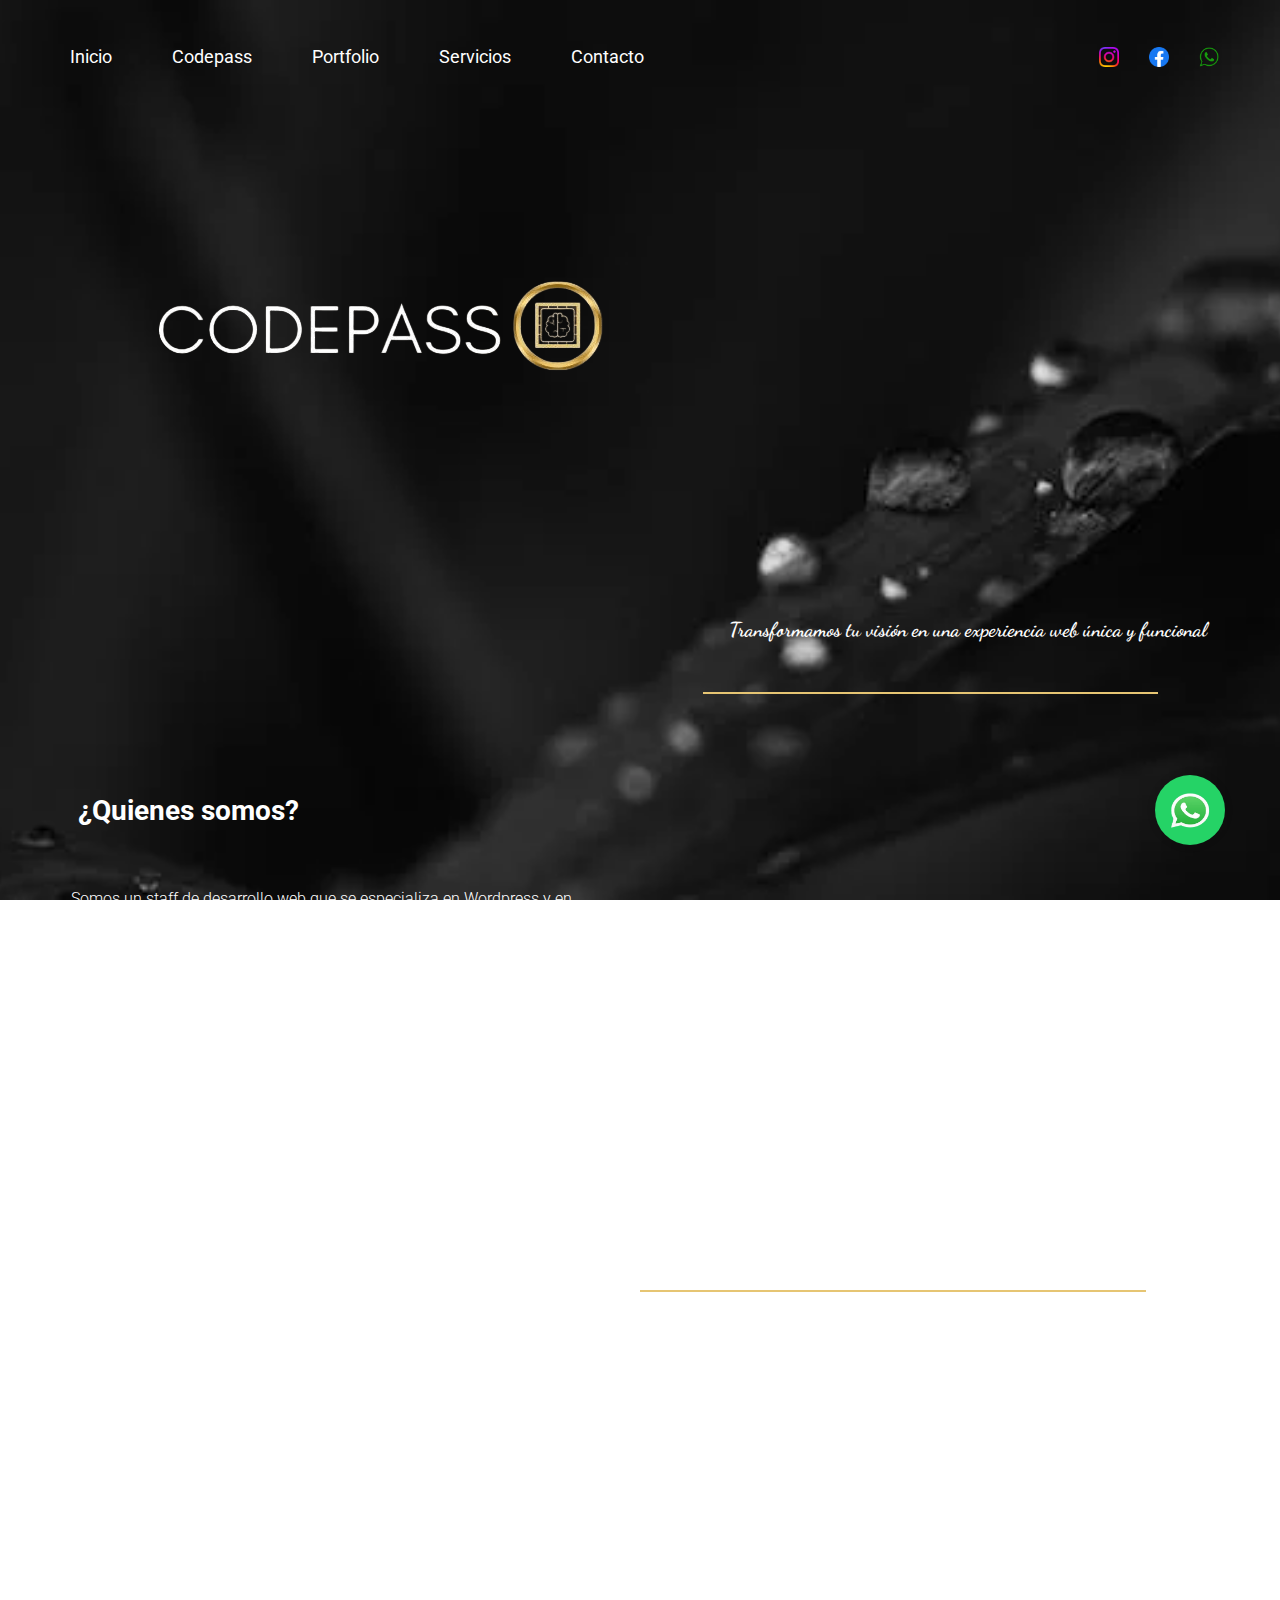
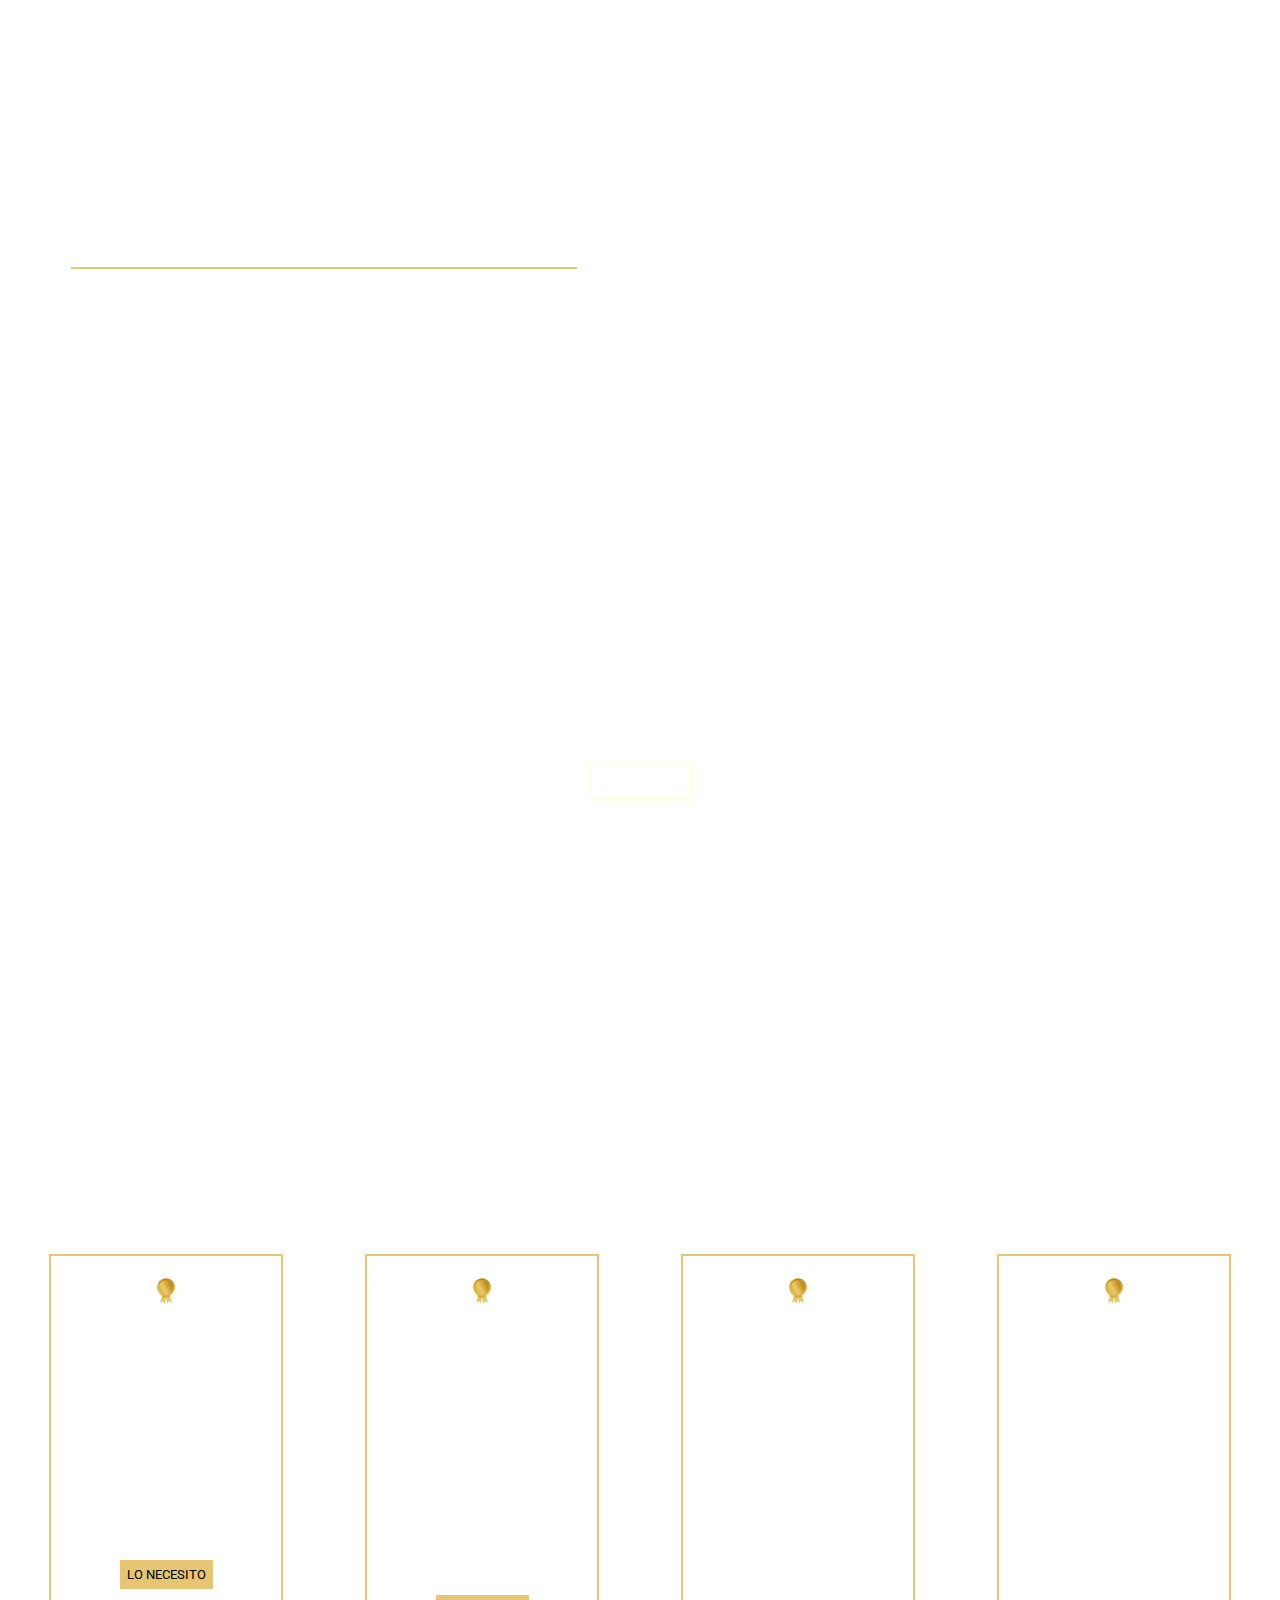
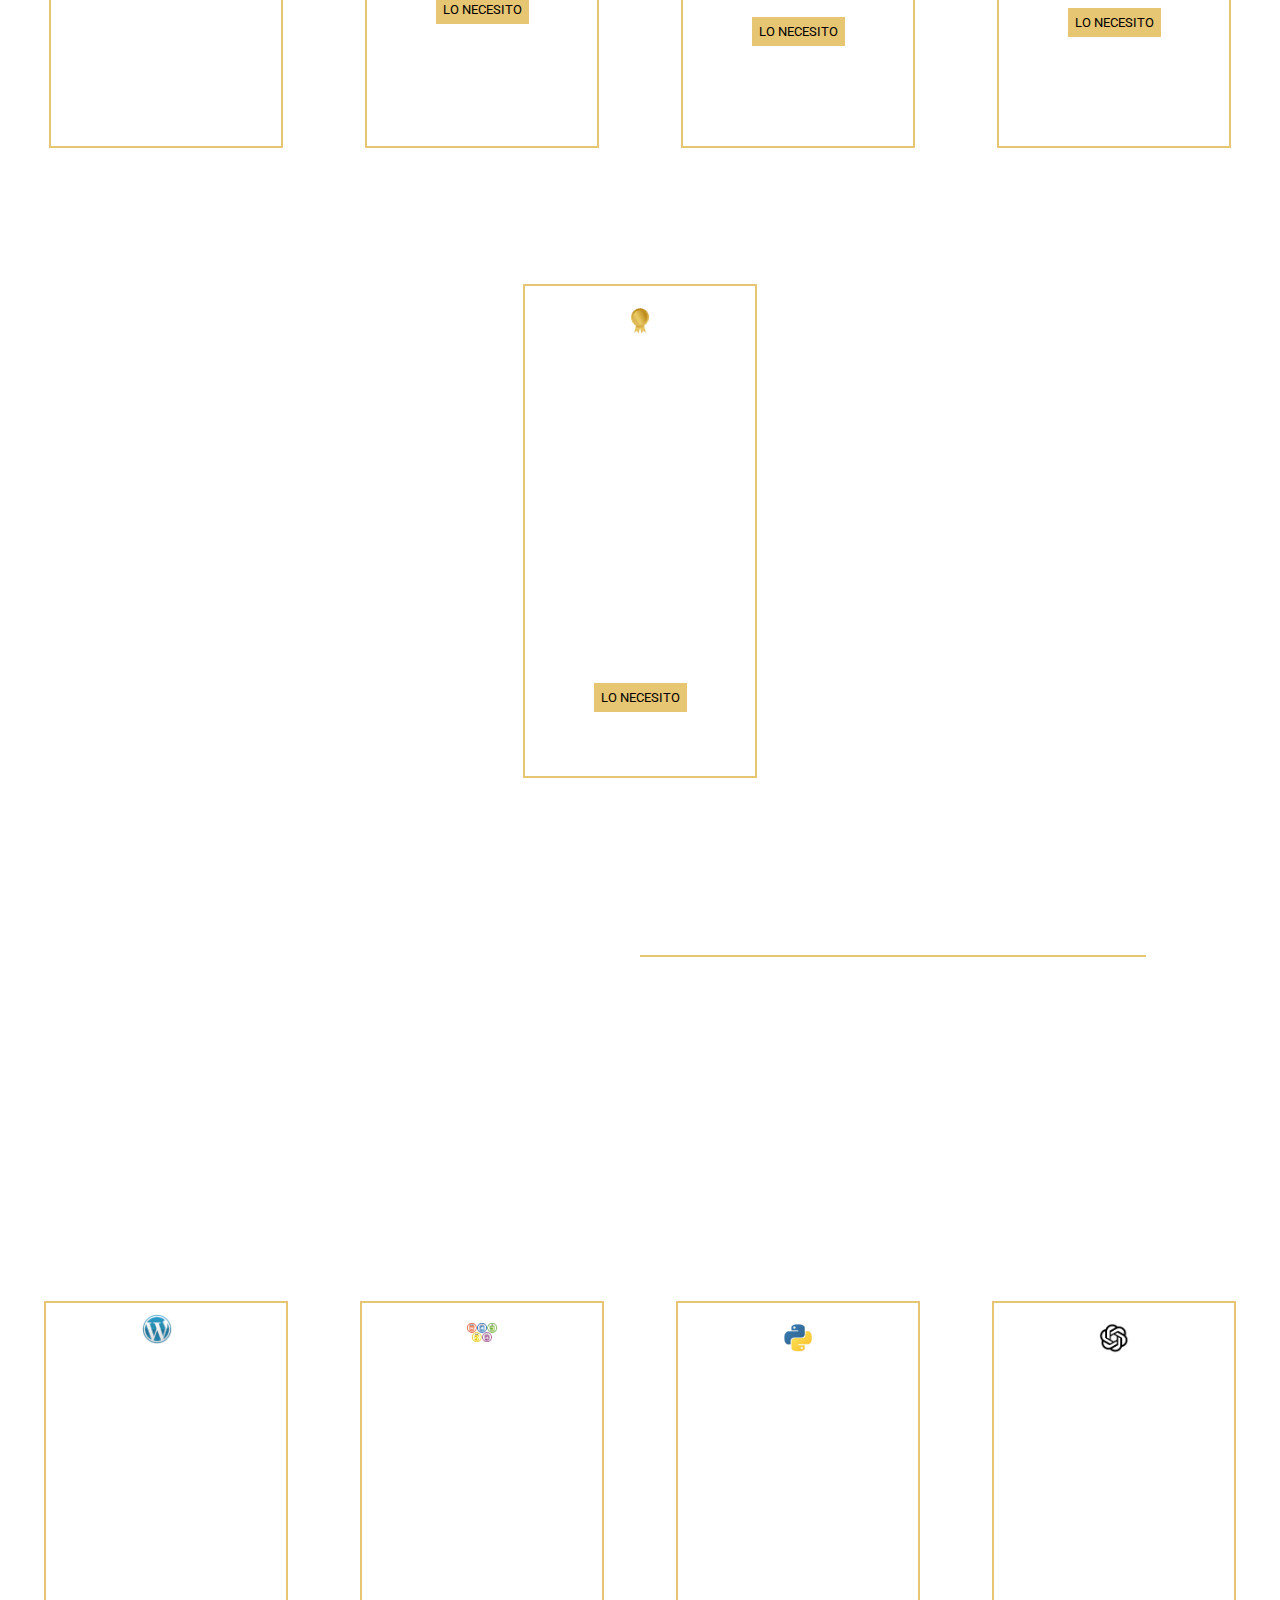
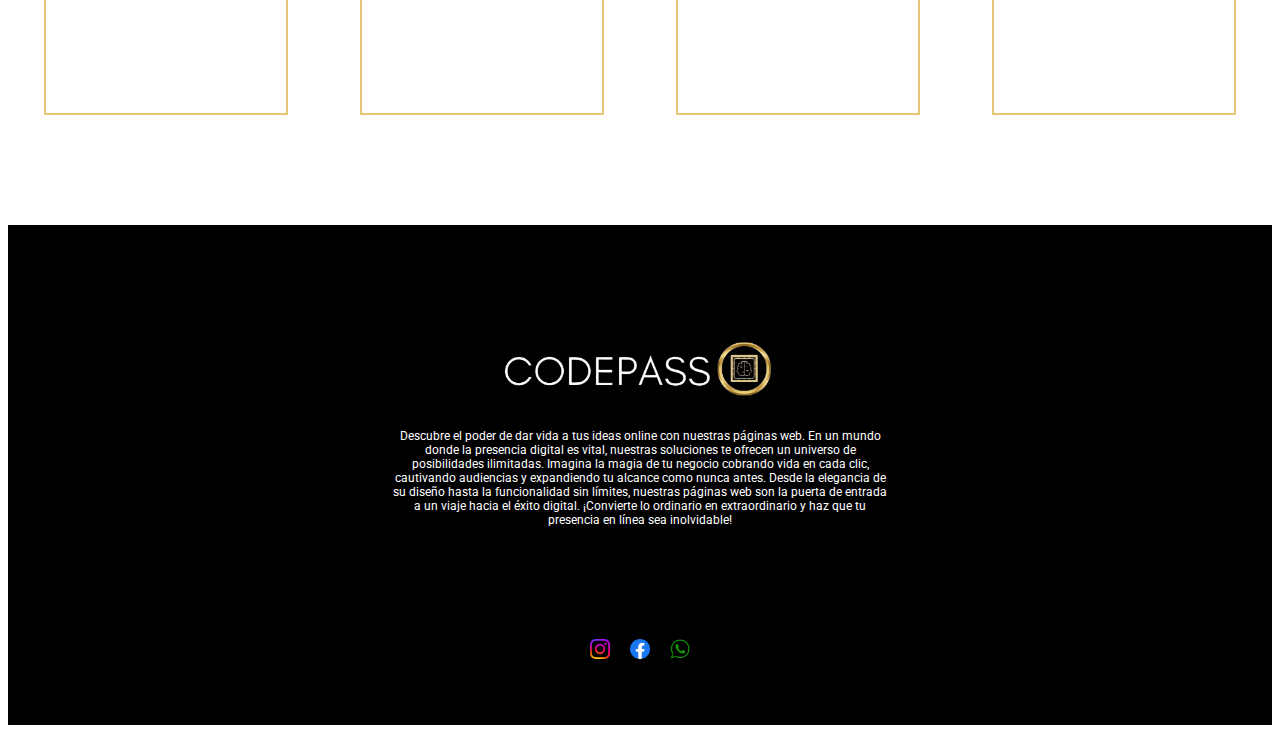
<file: index.html>
<!DOCTYPE html>

<html>
    <head>
        <meta charset="utf-8">
        <meta http-equiv="X-UA-Compatible" content="IE=edge">
        <title></title>
        <meta name="description" content="">
        <meta name="viewport" content="width=device-width, initial-scale=1">
        <link rel="icon" href="img/icon.ico">
        <link rel="stylesheet" href="style.css">
    </head>
    <body>

      <header>

      <!-- SOCIAL MENU -->

        <div class="menu-2">
          <div class="socials">

                <a href="https://www.instagram.com/codepasss/">
                  <div class="social">
                    <img src="img/instagram.png" alt="" />
                  </div>
                </a>
            <a href="https://www.facebook.com/profile.php?id=61558876637764">
              <div class="social">
                <img src="img/facebook.png" alt="" />
              </div>
            </a>
            <a href="https://wa.me/393450423218">
              <div class="social">
                <img src="img/wp.png" alt="" />
              </div>
            </a>
          </div>
        </div>

      <!-- MENU -->

        <div class="menu container">
          <input type="checkbox" id="menu" />
          <label for="menu">
            <img src="img/menumenu.png" class="menu-icono" alt="" />
          </label>
          <nav class="navbar">
            <div class="menu-1">
              <ul>
                <li><a href="#">Inicio</a></li>
                <li><a href="#quienessomos">Codepass</a></li>
                <li><a href="portfolio.html">Portfolio</a></li>
                <li><a href="#servicios">Servicios</a></li>
                <li><a href="contacto.html">Contacto</a></li>
              </ul>
            </div>
          </nav>
        </div>

      <!-- LOGO PRESENTACION -->

        <div class="logo-presentacion">
          <img src="img/logopng.png" alt="">
          <div class="parrafo">
            <h4>Transformamos tu visión en una experiencia web única y funcional</h4>
          </div>

      <!-- DIVIDER -->

          <div class="divider-1">
          </div>
        </div>

      <!-- QUIENES SOMOS -->

        <div class="quienes-somos" id="quienessomos">
          <h1>¿Quienes somos?</h1>
          <p>Somos un staff de desarrollo web que se especializa en Wordpress y en la creación de código de programación, es una empresa que se dedica a la creación y optimizaxión de sitios web utilizando la plataforma de Wordpress o personalizaciones con desarrollo a través de codigo HTML, CSS, JS, PHP proximamente plataformas a través de Python. Plataformas conocidas por tu flexibilidad y facilidad de uso, lo que permite a la agencia diseñar y desarrollar sitios web personalizados para sus clientes.
            Se destaca en el desarrollo de código de programación personalizado, lo que significa que puede crear funcionalidades específicas y características únicas según las necesidades de sus clientes. Esto permie la creación de soluciones web a medida que van más allá de las capacidades estándar.
          </p>

      <!-- DIVIDER -->

          <div class="divider-2">
          </div>

      <!-- INFORMACION -->

          <div class="quienes-somos2">
            <h1>¿Por qué invertir en nuestro servicio de diseño y desarrollo?</h1>
            <p>Somos un staff de desarrollo web que se especializa en Wordpress y en la creación de código de programación, es una empresa que se dedica a la creación y optimizaxión de sitios web utilizando la plataforma de Wordpress o personalizaciones con desarrollo a través de codigo HTML, CSS, JS, PHP proximamente plataformas a través de Python. Plataformas conocidas por tu flexibilidad y facilidad de uso, lo que permite a la agencia diseñar y desarrollar sitios web personalizados para sus clientes.
              Se destaca en el desarrollo de código de programación personalizado, lo que significa que puede crear funcionalidades específicas y características únicas según las necesidades de sus clientes. Esto permie la creación de soluciones web a medida que van más allá de las capacidades estándar.
            </p>
          </div>

      <!-- DIVIDER -->
 
          <div class="divider-3">
          </div>
        </div>
      </header>

      <!-- SEO -->

      <section>
        <div class="section-seo">
        </div>
        <div class="seo-text">
          <h1>SEO</h1>
          <p>Nuestro servicio de SEO optimiza su página web para que sea más visible y atraiga a más clientes
            potenciales
          </p>
          <a href="https://wa.me/393450423218" class="boton-link">INFORMACIÓN</a>
        </div>
      </section>

      <!-- TITULO BOX SERVICIOS -->

      <div class="titulo-box" id="servicios">
        <h1>Servicios</h1>
      </div>

      <!-- CONTENEDOR BOX SERVICIOS -->

      <div class="contenedor">
        <div class="box">
          <img class="img-1" src="img/med1.png" alt="">
          <h2>BASIC</h2>
            <p>Diseño de página web estática</p>
            <p>5 páginas</p>
            <p>Integración de formularios</p>
            <p>Optimización responsive<br>(web, tablets, celular)</p>
            <p>Optimización SEO básica</p>
            <a href="https://wa.me/393450423218" class="box-button">LO NECESITO</a>
        </div>
        <div class="box">
          <img class="img-2" src="img/med1.png" alt="">
          <h2>ESTANDAR</h2>
          <p>Página web estática avanzada</p>
          <p>8 páginas</p>
          <p>Responsive todos los dispositivos</p>
          <p>Componentes reutilizables React</p>
          <p>Integración de redes sociales</p>
          <p>Galeria de imagenes interactivas</p>
          <a href="https://wa.me/393450423218" class="box-button">LO NECESITO</a>
        </div>
        <div class="box">
          <img class="img-3" src="img/med1.png" alt="">
          <h2>PLATINIUM</h2>
          <p>Página web CMS</p>
          <p>12 páginas</p>
          <p>Funcionalidades avanzadas(ecommerce, negocios, blogs)</p>
          <p>Interactividad con el usuario</p>
          <p>Google Analythics</p>
          <p>Integracios de redes</p>
          <a href="https://wa.me/393450423218" class="box-button">LO NECESITO</a>
        </div>
        <div class="box">
          <img class="img-4" src="img/med1.png" alt="">
          <h2>CHATBOT</h2>
          <p>(EXTRA)</p>
          <p>ChatBot personalizado</p>
          <p>Atención al cliente 24/7</p>
          <p>Integracíón de IA</p>
          <p>Interfaz intuitiva</p>
          <p>Conexión directa con el usuario</p>
          <p>Soporte al cliente</p>
          <a href="#" class="box-button">LO NECESITO</a>
        </div>
        <div class="box">
          <img class="img-6" src="img/med1.png" alt="">
          <h2>MANTENIMIENTO</h2>
          <p>Actulizaciones manual del sitio</p>
          <p>Modificación de contenidos</p>
          <p>Monitoreo de funcionamiento web</p>
          <p>Cambios de redes sociales/información</p>
          <p>Incluye 2 horas/mes</p>
          <p>Modificación de SEO</p>
          <p>Precio por cada hora extra: € 5</p>
          <a href="https://wa.me/393450423218" class="box-button">LO NECESITO</a>
        </div>
      </div>

      <!-- DIVIDER -->

      <div class="divider-4">
      </div>

      <!-- VALIDACION -->

      <div class="titulo-validacion">
        <div class="validacion">
            <h1>Validaciones</h1>
        </div>
      </div>

      <!-- CONTENEDOR PACK CERTIFICADO -->

      <div class="contenedor-todopacks">
        <div class="pack">
          <div class="pack-1">
            <img class= "logo-1" src="img/wordpress.png" alt="">
            <h2>WORDPRESS</h2>
            <p>Blog|Página</p>
            <p>Plugins y Themes</p>
            <p>Elementor</p>
            <p>Woocommerce</p>
            <p>Backups</p>
            <p>Migración</p>
          </div>

          <div class="back">
            <div class="back-content">
              <h4>Instituto Coderhouse</h4>
            </div>
          </div>
        </div>

          <div class="pack">
            <div class="pack-2">
              <img class= "logo-2" src="img/logosbase.png" alt="">
              <h2>DISEÑO WEB</h2>
              <p>Html</p>
              <p>Hojas CSS</p>
              <p>JavaScript</p>
              <p>PHP</p>
              <p>SQL</p>
              <p>React/Node.js</p>
            </div>
            <div class="back">
              <div class="back-content">
                <h4>Instituto Coderhouse</h4>
              </div>
            </div>
          </div>

          <div class="pack">
            <div class="pack-3">
              <img class= "logo-3" src="img/python.png" alt="">
              <h2>PYTHON</h2>
              <p>Operadores básicos</p>
              <p>Controladores de flujo</p>
              <p>Manejo de datos</p>
              <p>Funciones</p>
              <p>GitHub|Django</p>
              <p>Portfolio</p>
            </div>
            <div class="back">
              <div class="back-content">
                <h4>Instituto Coderhouse</h4>
              </div>
            </div>
          </div>

          <div class="pack">
            <div class="pack-4">
              <img class= "logo-4" src="img/chatgpt.jpg" alt="">
              <h2>AI</h2>
              <p>Generative AI contenido</p>
              <p>Cht GPT Imagenes</p>
              <p>Generative-AI audio</p>
              <p>Generative de software</p>
              <p>Desarrollo portfolio con AI</p>
            </div>
            <div class="back">
              <div class="back-content">
                <h4>Instituto Coderhouse</h4>
              </div>
            </div>
          </div>
      </div>

      <!-- FOOTER -->
          
      <footer>
        <div class="cont-footer">
          <div class="logo-footer">
            <img src="img/logopng.png" alt="">
            <p>Descubre el poder de dar vida a tus ideas online con nuestras páginas web. En un mundo donde la presencia digital es vital, nuestras soluciones te ofrecen un universo de posibilidades ilimitadas. Imagina la magia de tu negocio cobrando vida en cada clic, cautivando audiencias y expandiendo tu alcance como nunca antes. Desde la elegancia de su diseño hasta la funcionalidad sin límites, nuestras páginas web son la puerta de entrada a un viaje hacia el éxito digital. ¡Convierte lo ordinario en extraordinario y haz que tu presencia en línea sea inolvidable!</p>                    
          </div>

      <!-- REDES SOCIALES FOOTER -->

          <div class="socials-footer">
            <a href="https://www.instagram.com/codepasss/">
              <img src="img/instagram.png" alt="" />
            </a>
            <a href="https://www.facebook.com/profile.php?id=61558876637764">
              <img src="img/facebook.png" alt="" />
            </a>
            <a href="https://wa.me/393450423218">
              <img src="img/wp.png" alt="" />
            </a>
          </div>
        </div>           
      </footer>

      <!-- BOTON WHATSAPP -->

      <div class="float-btn">
        <a href="https://wa.me/393450423218" target="_blank">
          <img class="wp" src="img/pw.png" alt="" />
        </a>
      </div>

      <script src="script.js" async defer></script>
  </body>
</html>
</file>
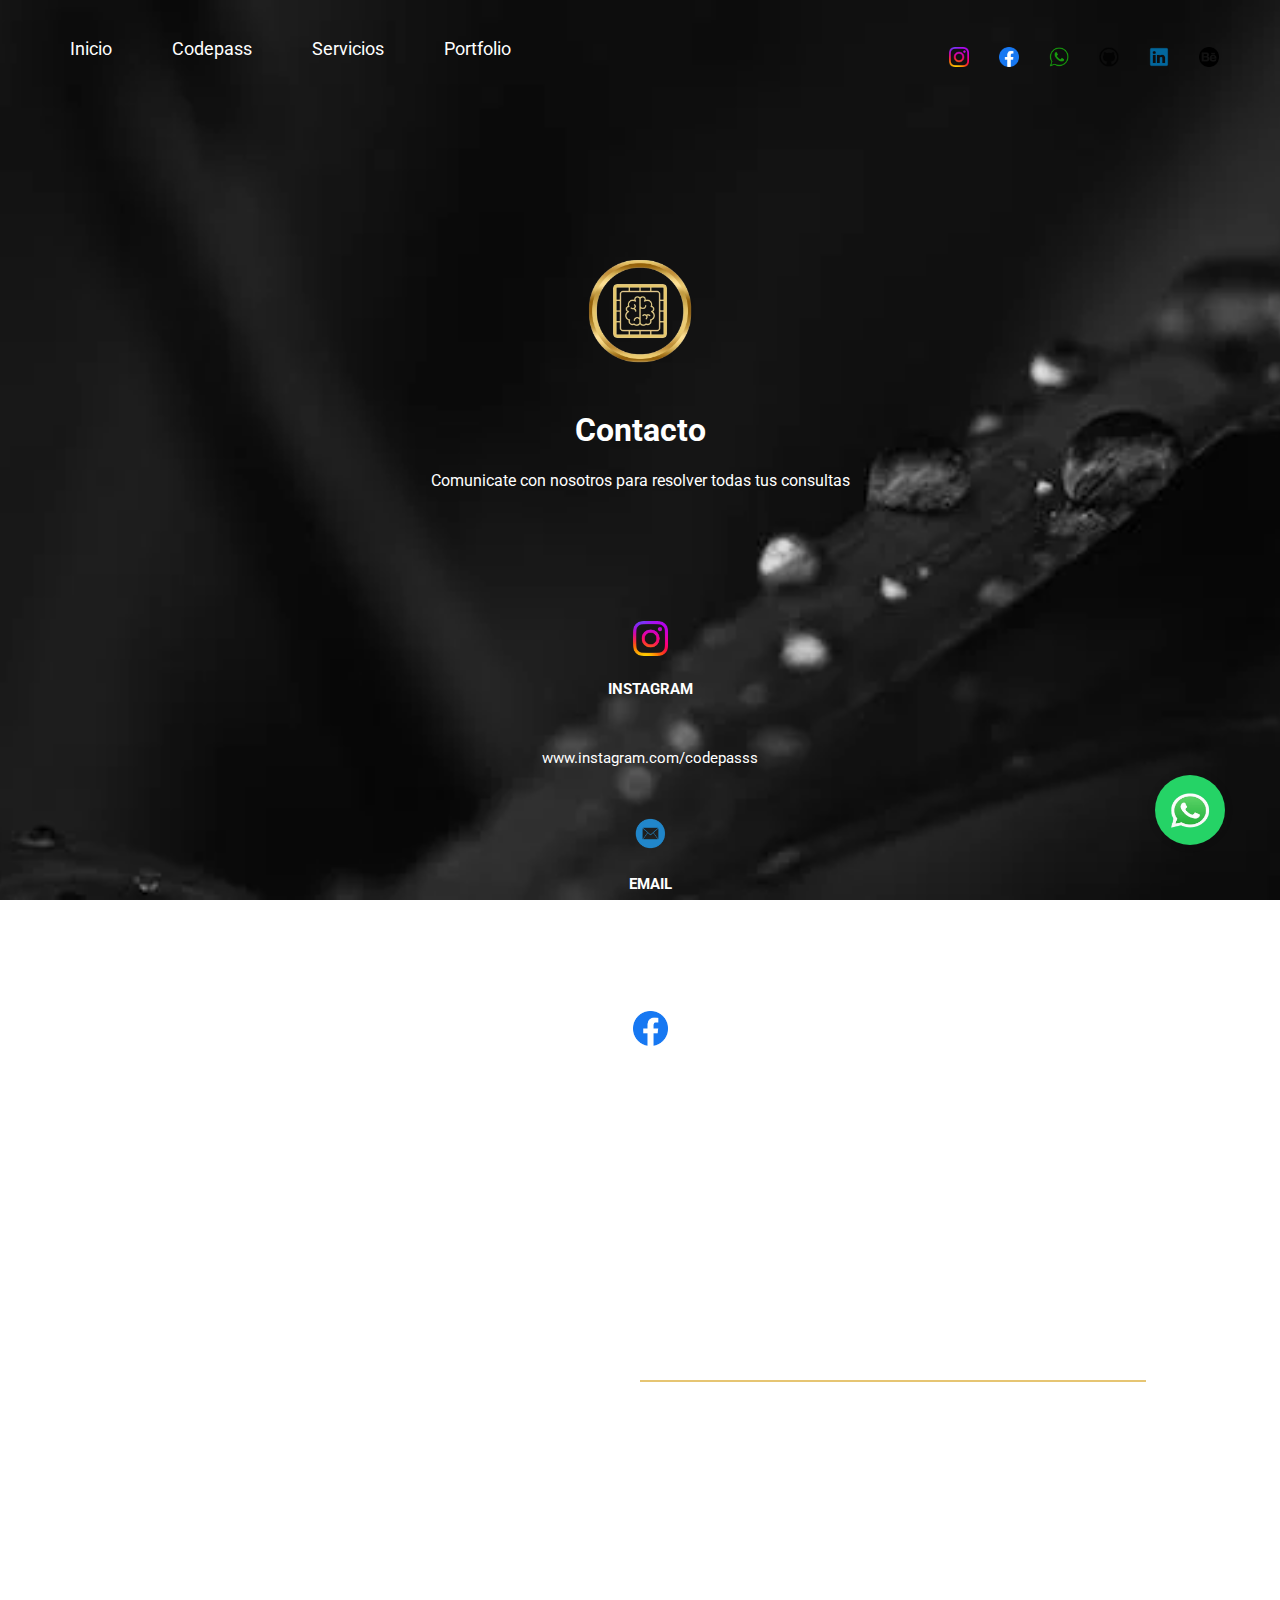
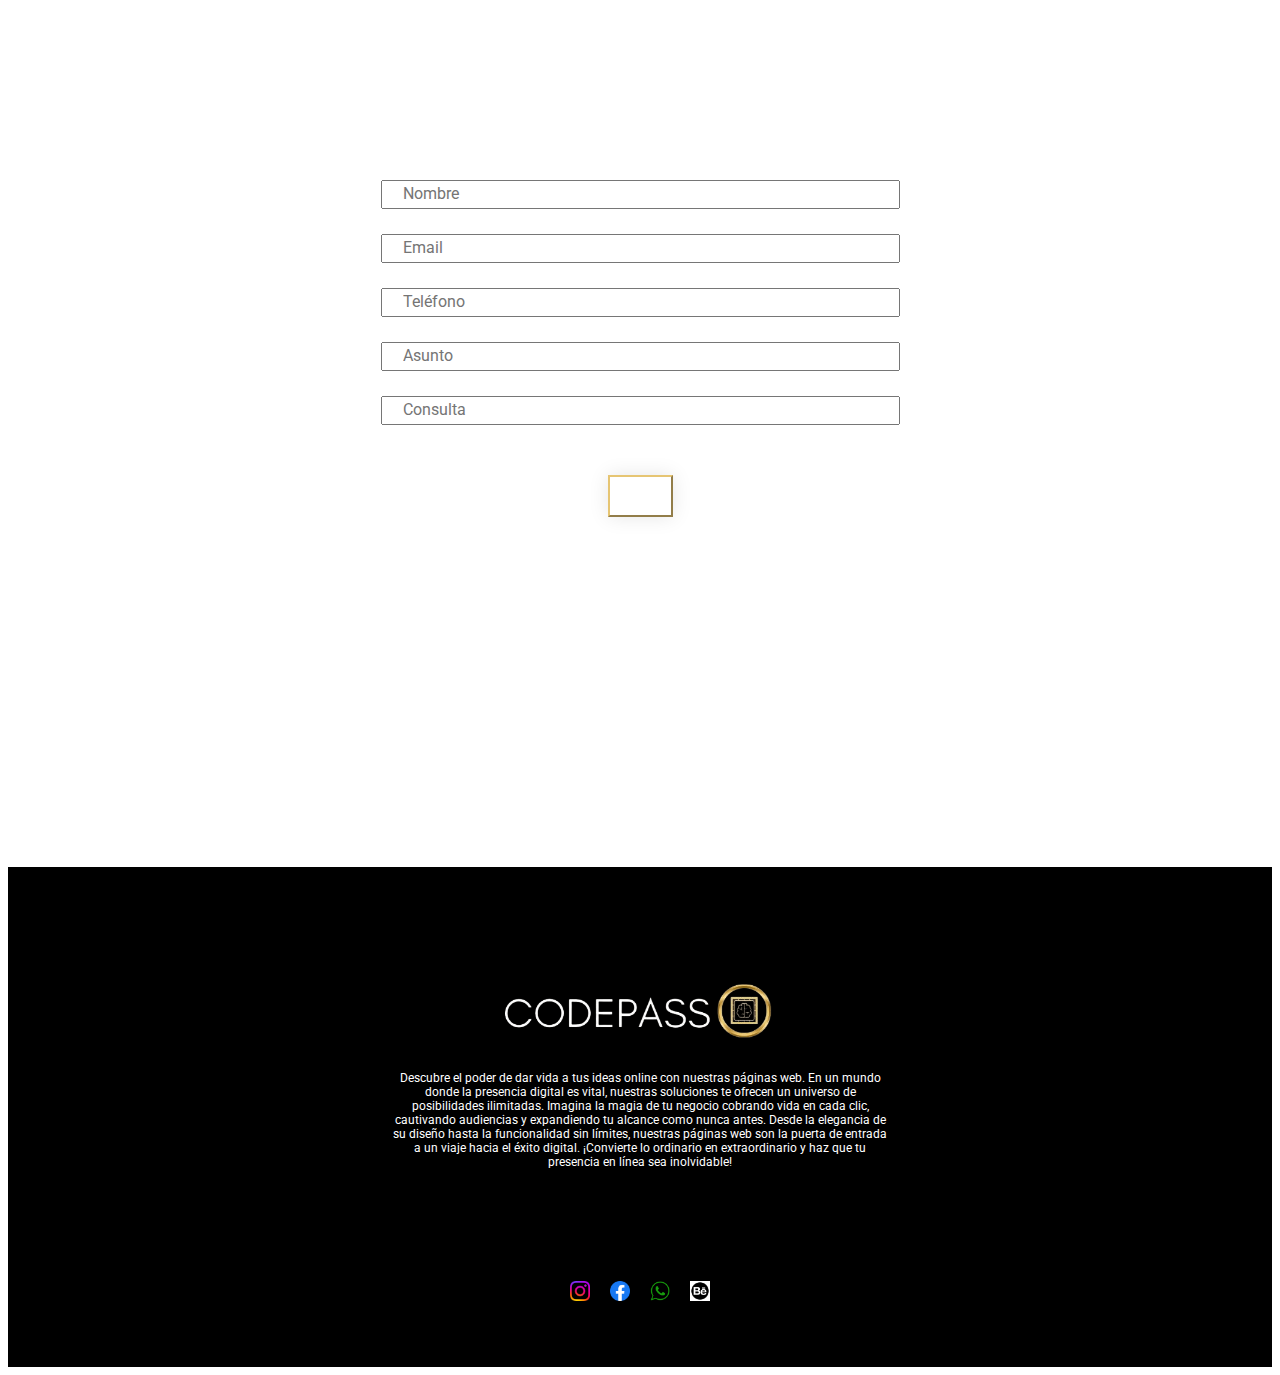
<file: contacto.html>
<!DOCTYPE html>

<html>
    <head>
        <meta charset="utf-8">
        <meta http-equiv="X-UA-Compatible" content="IE=edge">
        <title>Solicitud de Turno</title>
        <meta name="description" content="">
        <meta name="viewport" content="width=device-width, initial-scale=1">
        <link rel="icon" href="img/icon.ico">
        <link rel="stylesheet" href="contacto.css">
    </head>
    <body>

      <header>


    <!-- MENU REDES SOCIALES -->
    
        <div class="menu-2">
          <div class="socials">
            <a href="https://www.instagram.com/codepasss/">
              <div class="social">
                <img src="img/instagram.png" alt="" />
              </div>
            </a>
            <a href="#">
              <div class="social">
                <img src="img/facebook.png" alt="" />
              </div>
            </a>
            <a href="https://wa.me/393450423218">
              <div class="social">
                <img src="img/wp.png" alt="" />
              </div>
            </a>
            <a href="https://github.com/anabellabertola">
              <div class="social">
                <img src="img/github.png" alt="" />
              </div>
            </a>
            <a href="https://www.linkedin.com/in/anabella-bertola/">
              <div class="social">
                <img src="img/linkedin.png" alt="" />
              </div>
            </a>
            <a href="https://www.behance.net/anabellabertola">
              <div class="social">
                <img src="img/behance.png" alt="" />
              </div>
            </a>
          </div>
        </div>
              
    <!-- MENU -->

        <div class="menu container">
          <input type="checkbox" id="menu" />
          <label for="menu">
            <img src="img/menumenu.png" class="menu-icono" alt="" />
          </label>
          <nav class="navbar">
            <div class="menu-1">
              <ul>
                <li><a href="index.html">Inicio</a></li>
                <li><a href="index.html#quienessomos">Codepass</a></li>
                <li><a href="index.html#servicios">Servicios</a></li>
                <li><a href="portfolio.html">Portfolio</a></li>
              </ul>
            </div>
          </nav>
        </div>
      </header>

    <!-- CONTACTO LOGO -->
      <div class="contacto-general">
        <div class="imagen-logo">
          <img src="img/logologo.png">

    <!-- INFORMACION -->
          <h1>Contacto</h1>
          <p>Comunicate con nosotros para resolver todas tus consultas</p>
        </div>

    <!-- CONTACTO REDES SOCIALES -->

        <div class="contacto-social">
          <div class="chat">
            <div class="Instagram">
              <img src="img/instagram.png" alt="">
              <h2>INSTAGRAM</h2>
              <a href="https://www.instagram.com/codepasss/">www.instagram.com/codepasss</a>
            </div>
          </div>
          <div class="chat">
            <div class="Email">
              <img src="img/correo.png" alt="">
              <h2>EMAIL</h2>
              <a href="mailto:codepassweb@hotmail.com">codepassweb@hotmail.com</a>
            </div>
          </div>
          <div class="chat">
            <div class="Facebook">
              <img src="img/facebook.png" alt="">
              <h2>FACEBOOK</h2>
              <a href="https://www.facebook.com/profile.php?id=61558876637764">Codepassweb</a>
            </div>
          </div>
        </div>
      </div>

    <!-- DIVIDER -->

      <div class="divider-1">
      </div>

    <!-- TITULO FORMULARIO -->

        <div class="formulario-1">
          <div class="titulo-consulta">
            <h1>Formulario de Consulta</h1>
            <p>También puedes dejarnos tu consulta personalizada en el siguiente formulario</p>
          </div>
        </div>

    <!-- FORMULARIO -->
          
        <div class="formulario">
          <form action="mailto:codepassweb@hotmail.com" method="POST" autocomplete="off">

    <!-- CAMPOS A COMPLETAR FORMULARIO -->

            <div class= "input-contenedor">
              <div class="input-grupo">
                <input type="text" placeholder="Nombre" name="nombre">
              </div>
              <div class="input-grupo">
                <input type="email" placeholder="Email" name="email">
              </div>
              <div class="input-grupo">
                <input type="tel" placeholder="Teléfono" name="telefono">
              </div>
              <div class="input-grupo">
                <input type="text" placeholder="Asunto" name="pais">
              </div>
              <div class="input-grupo">
                <input type="text" placeholder="Consulta" name="consulta">
              </div>

    <!-- BOTON ENVIAR-->

                <input type="submit" name="send" class="btn-send" value="Enviar">
              </div>
            </div>
          </form>
        </div>

    <!-- FOOTER -->
        <footer>
          <div class="cont-footer">
            <div class="logo-footer">
              <img src="img/logopng.png" alt="">
              <p>Descubre el poder de dar vida a tus ideas online con nuestras páginas web. En un mundo donde la presencia digital es vital, nuestras soluciones te ofrecen un universo de posibilidades ilimitadas. Imagina la magia de tu negocio cobrando vida en cada clic, cautivando audiencias y expandiendo tu alcance como nunca antes. Desde la elegancia de su diseño hasta la funcionalidad sin límites, nuestras páginas web son la puerta de entrada a un viaje hacia el éxito digital. ¡Convierte lo ordinario en extraordinario y haz que tu presencia en línea sea inolvidable!</p>                    
            </div>

    <!-- REDES SOCIALES FOOTER -->

            <div class="socials-footer">
              <a href="https://www.instagram.com/codepasss/">
                <img src="img/instagram.png" alt="" />
              </a>
              <a href="https://www.facebook.com/profile.php?id=61558876637764">
                <img src="img/facebook.png" alt="" />
              </a>
              <a href="https://wa.me/393450423218">
                <img src="img/wp.png" alt="" />
              </a>
              <a href="https://www.behance.net/anabellabertola">
                <img src="img/behanceblanco.png" alt="" />
              </a>
            </div>
          </div>              
        </footer>

    <!-- BOTON WHATSAPP -->

        <div class="float-btn">
          <a href="https://wa.me/393450423218" target="_blank">
            <img class="wp" src="img/pw.png" alt="" />
          </a>
        </div>

        <script src="" async defer></script>
    </body>
</html>
</file>
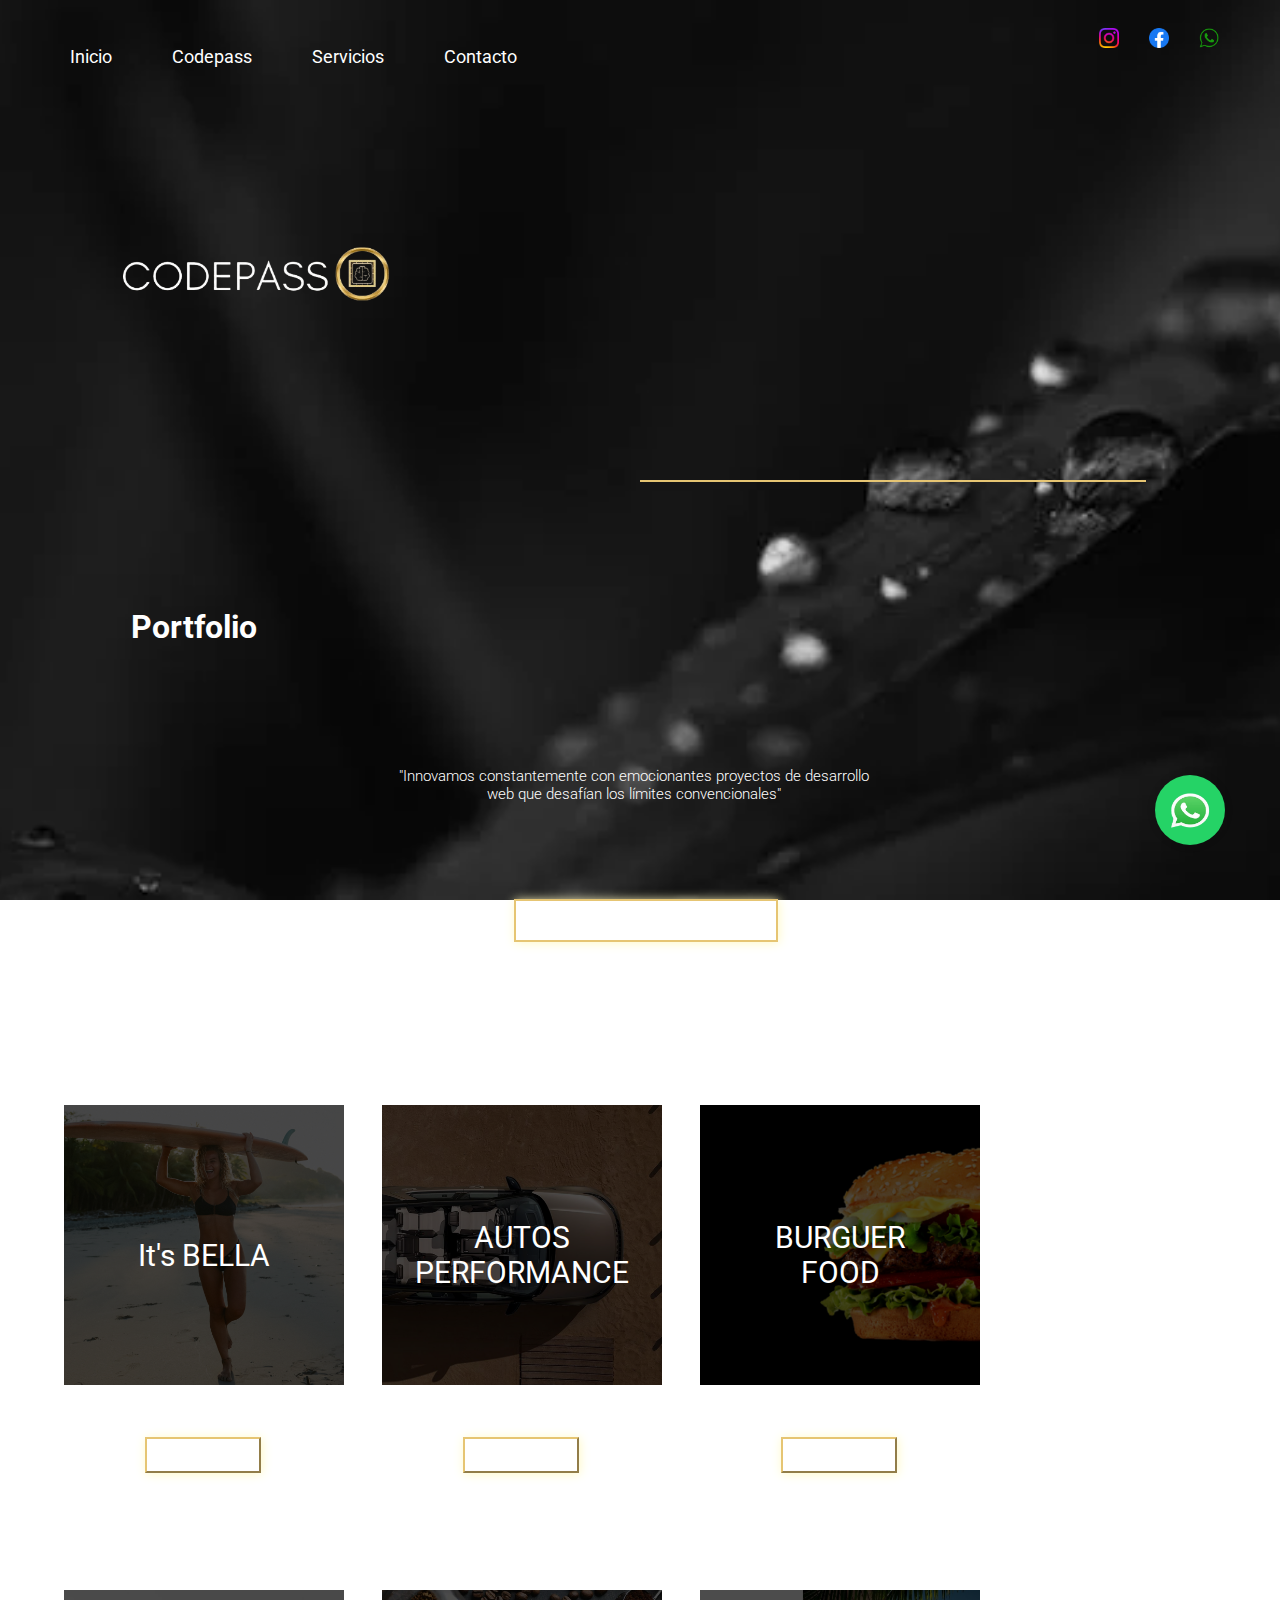
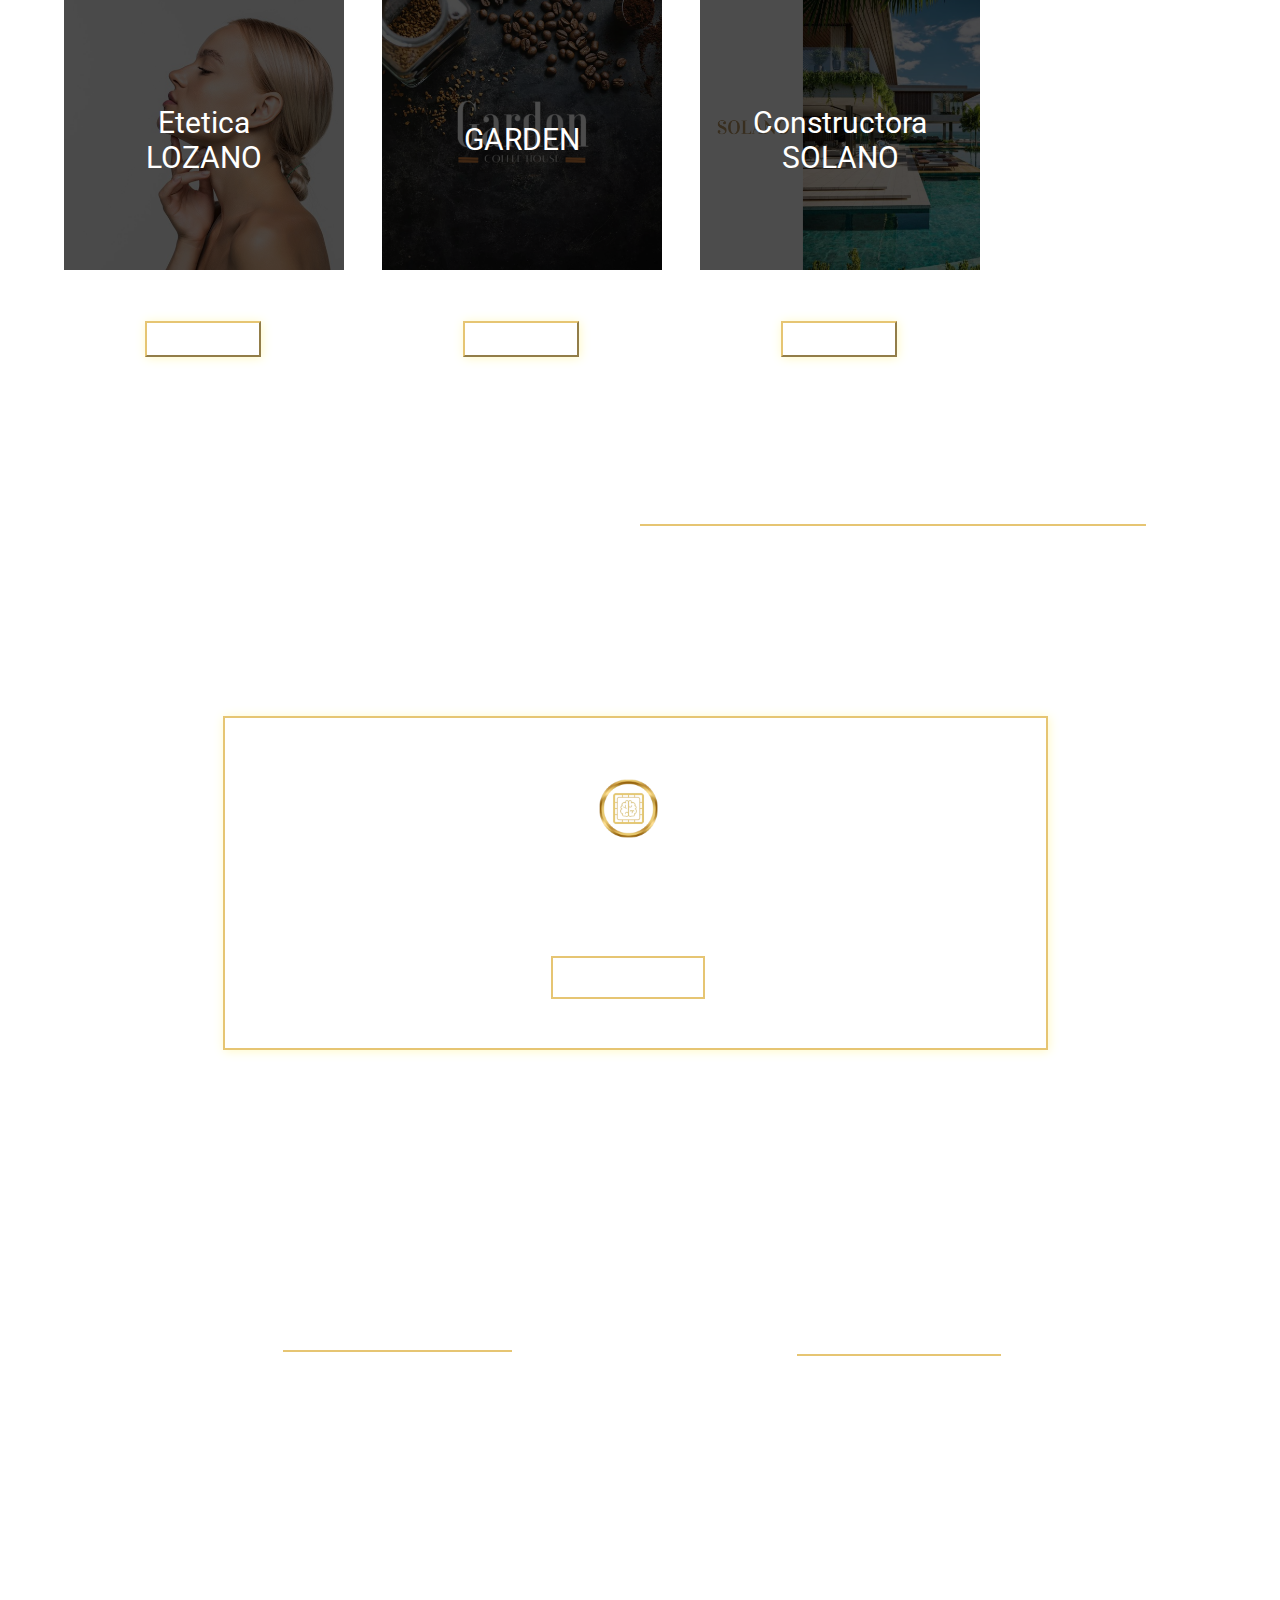
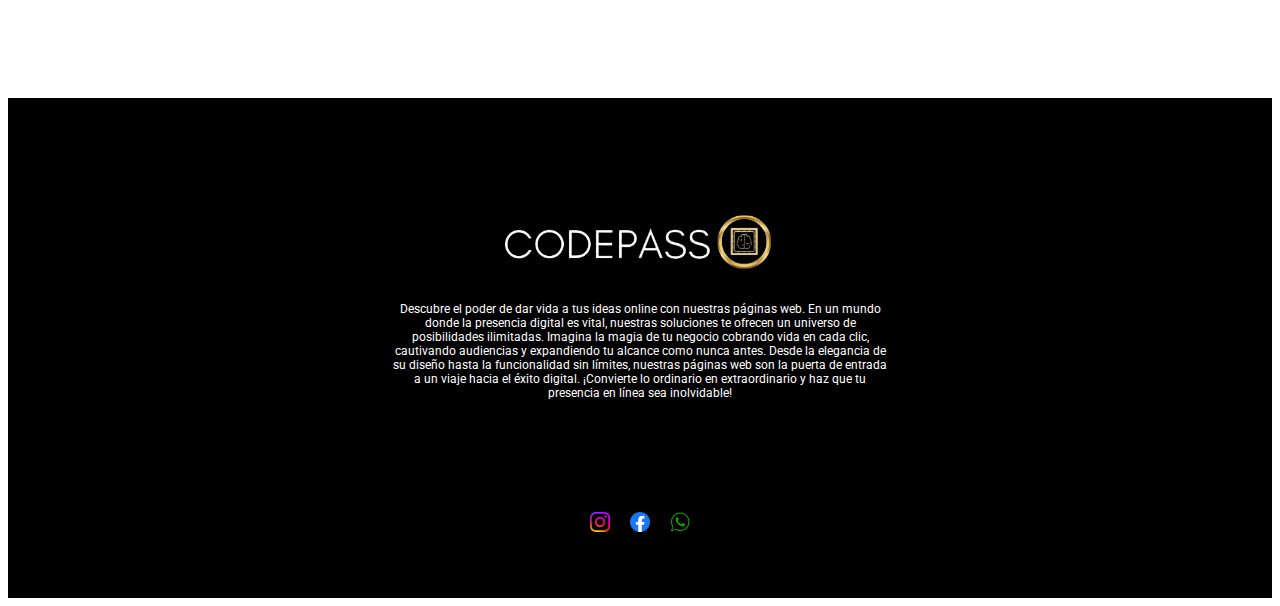
<file: portfolio.html>
<!DOCTYPE html>

<html>
    <head>
        <meta charset="utf-8">
        <meta http-equiv="X-UA-Compatible" content="IE=edge">
        <title></title>
        <meta name="description" content="">
        <meta name="viewport" content="width=device-width, initial-scale=1">
        <link rel="icon" href="img/icon.ico">
        <link rel="stylesheet" href="portfolio.css">
        <title>Codepass</title>
    </head>
    <body>

      <header>

        <!-- MENU SOCIALS -->

        <div class="contenedor-total">
          <div class="menu-2">
            <div class="socials">
              <a href="https://www.instagram.com/codepasss/">
                <div class="social">
                  <img src="img/instagram.png" alt="" />
                </div>
              </a>
              <a href="https://www.facebook.com/profile.php?id=61558876637764">
                <div class="social">
                  <img src="img/facebook.png" alt="" />
                </div>
              </a>
              <a href="https://wa.me/393450423218">
                <div class="social">
                  <img src="img/wp.png" alt="" />
                </div>
              </a>
            </div>
          </div>

      <!-- MENU -->
              
          <div class="menu container">
            <input type="checkbox" id="menu" />
            <label for="menu">
              <img src="img/menumenu.png" class="menu-icono" alt="" />
            </label>
            <nav class="navbar">
              <div class="menu-1">
                <ul>
                  <li><a href="index.html">Inicio</a></li>
                  <li><a href="index.html#quienessomos">Codepass</a></li>
                  <li><a href="index.html">Servicios</a></li>
                  <li><a href="contacto.html">Contacto</a></li>
                </ul>
              </div>
            </nav>
          </div>
        </div>

      <!-- LOGO PRESENTACION -->

      <div class="logo-presentacion">
        <img src="img/logopng.png" alt="">
      
      </header>
      

      <!-- DIVIDER -->

      <div class="divider-1">
      </div>

      <!-- CONTACTO PORTFOLIO -->

      <div class="titulo-portfolio">
        <h1>Portfolio</h1>
        <p>"Innovamos constantemente con emocionantes proyectos de desarrollo web que desafían los límites convencionales"</p>
      </div>
      <div class="boton-proyecto">
        <a href="index.html#servicios" class="boton-nuevoproyecto">Comenza tu nuevo proyecto</a>
      </div>

      <!-- PROYECTOS -->

      <div class="contenedor">
        <img src="img/itsbella.png" alt="Imagen" class="imagen" id="imagen">
        <div class="nombre" id="nombre">
          <p class="itsbella">It's BELLA</p>
        </div>
        <div class="enlace" id="enlace">
          <a href="https://dev-itsbellabikinis.pantheonsite.io/">
          <p>Ir a la página</p>
          </a>
        </div>
        <a href="mailto:codepassweb@hotmail.com"><button class="btn-codigo">Comprar codigo</button></a>
      </div>
      <div class="contenedor">
        <img src="img/autos.png" alt="Imagen" class="imagen" id="imagen">
        <div class="nombre" id="nombre">
          <p class="autos">AUTOS PERFORMANCE</p>
        </div>
        <div class="enlace" id="enlace">
          <a href="https://dev-autosperformance.pantheonsite.io/">
          <p>Ir a la página</p></a>
        </div>
        <a href="mailto:codepassweb@hotmail.com"><button class="btn-codigo">Comprar codigo</button></a>
      </div>
      <div class="contenedor">
        <img src="img/burguer.png" alt="Imagen" class="imagen" id="imagen">
        <div class="nombre" id="nombre">
        <p class="burguer">BURGUER <br>FOOD</p>
        </div>
        <div class="enlace" id="enlace">
        <a href="https://hamburguesasfood.000webhostapp.com/burguerfood/">
        <p>Ir a la página</p></a>
        </div>
        </a>
        <a href="mailto:codepassweb@hotmail.com"><button class="btn-codigo">Comprar codigo</button></a>
      </div>
      <div class="contenedor">
        <img src="img/estetica.png" alt="Imagen" class="imagen" id="imagen">
        <div class="nombre" id="nombre">
        <p class="estetica">Etetica<br> LOZANO</p>
        </div>
        <div class="enlace" id="enlace">
        <a href="https://medicinaesteticalozano.000webhostapp.com/esteticalozano/">
        <p>Ir a la página</p>
        </a>
        </div>
        <a href="mailto:codepassweb@hotmail.com"><button class="btn-codigo">Comprar codigo</button></a>
      </div>

      <div class="contenedor">
        <img src="img/logogarden.png" alt="Imagen" class="imagen" id="imagen">
        <div class="nombre" id="nombre">
        <p class="burguer">GARDEN</p>
        </div>
        <div class="enlace" id="enlace">
        <a href="https://anabellabertola.github.io/gardencafeteria/">
        <p>Ir a la página</p></a>
        </div>
        </a>
        <a href="mailto:codepassweb@hotmail.com"><button class="btn-codigo">Comprar codigo</button></a>
      </div>
      <div class="contenedor">
        <img src="img/logosolano.png" alt="Imagen" class="imagen" id="imagen">
        <div class="nombre" id="nombre">
        <p class="burguer">Constructora <br>SOLANO</p>
        </div>
        <div class="enlace" id="enlace">
        <a href="https://dev-inmobiliariasolano.pantheonsite.io/">
        <p>Ir a la página</p></a>
        </div>
        </a>
        <a href="mailto:codepassweb@hotmail.com"><button class="btn-codigo">Comprar codigo</button></a>
      </div>

      <!-- DIVIDER -->

      <div class="divider-2"></div>

      <!-- CONTACTO PROYECTO -->

      <section>
        <div class="contactanos">
          <div class="contacto-proyecto">
            <img src="img/logologo.png" class="loguito" alt="">
            <h1>Escribinos tu idea o proyecto</h1>
            <div class="boton-project">
              <a href="http://wa.me/393450423218" class="btn-proyecto">Escribimos</a>
            </div>
          </div>
        </div>
      </section>

      <!-- SERVICIOS -->

      <div class="servicios-packs">
        <div class="servicios">
          <h1>Servicios</h1>

      <!-- DIVIDER -->

          <div class="divider-4">
          </div>
          <ul>
            <li><a href="index.html#servicios">Basic</a></li>
            <li><a href="index.html#servicios">Estandar</a></li>
            <li><a href="index.html#servicios">Platinium</a></li>
            <li><a href="index.html#servicios">Gold</a></li>
            <li><a href="index.html#servicios">Premium</a></li>
            <li><a href="index.html#servicios">Mantenimiento</a></li>
          </ul>
        </div>

      <!-- SERVICIOS CONTACTO -->

        <div class="servicios">
          <div class="contacto">
            <h1>Contacto</h1>

      <!-- DIVIDER -->
            <div class="divider-5"></div>
              <ul>
                <li>Rosario</li>
                <li><a href="http://wa.me/393450423218">+393450423218</a></li>
                <li><a href="mailto:codepassweb@hotmail.com">codepassweb@hotmail.com</a></li>
              </ul> 
            </div>         
          </div>
        </div>

      <!-- FOOTER -->
            
        <footer>
          <div class="cont-footer">
            <div class="logo-footer">
              <img src="img/logopng.png" alt="">
                <p>Descubre el poder de dar vida a tus ideas online con nuestras páginas web. En un mundo donde 
                  la presencia digital es vital, nuestras soluciones te ofrecen un universo de posibilidades ilimitadas.
                   Imagina la magia de tu negocio cobrando vida en cada clic, cautivando audiencias y expandiendo 
                   tu alcance como nunca antes. Desde la elegancia de su diseño hasta la funcionalidad sin límites, 
                   nuestras páginas web son la puerta de entrada a un viaje hacia el éxito digital. ¡Convierte lo 
                   ordinario en extraordinario y haz que tu presencia en línea sea inolvidable!</p>                    
            </div>

      <!-- SOCIAL FOOTER -->

            <div class="socials-footer">
              <a href="https://www.instagram.com/codepasss/">
                <img src="img/instagram.png" alt="" />
              </a>
              <a href="https://www.facebook.com/profile.php?id=61558876637764">
                <img src="img/facebook.png" alt="" />
              </a>
              <a href="https://wa.me/393450423218">
                <img src="img/wp.png" alt="" />
              </a>
            </div>
          </div>            
        </footer>

      <!-- BOTON WHATSAPP -->
    
        <div class="float-btn">
          <a href="https://wa.me/393450423218" target="_blank">
            <img class="wp" src="img/pw.png" alt="" />
          </a>
        </div>
    </body>
  </html>
</file>
<file: style.css>
@import url('https://fonts.googleapis.com/css2?family=Dancing+Script:wght@400;500;600;700&family=Roboto:wght@100;300;400;500;700;900&display=swap');

*{
    text-decoration: none;
}

body {
    font-family: 'Roboto', 'Dancing Script';
    background-image:  url("img/negrofondo.webp");
    background-repeat: no-repeat;
    background-position: center;
    background-attachment: fixed;
    background-size: cover;

}

.container {
    max-width: 1300px;
    margin: 0 auto;
}

/* MENU */

.menu {
    position: absolute;
    top: 20px;
    left: 0;
    right: 0;
    display: flex;
    justify-content: space-between;
    z-index: 1000;
}

.navbar {
    position: absolute;
    display: flex;
}

.menu-1 {
    margin-right: 200px;
    margin-top: 40px;
}

.logo-1 {
    width: 95px;
    margin-top: -25px;
    margin-left: 1px;
}

.menu .navbar ul li {
    position: relative;
    float: left;
    list-style-type: none;
    display: flex;
}

.menu .navbar ul li a {
    font-size: 18px;
    padding: 30px;
    margin-top: -60px;
    color:white;
    display: block;
}

.menu .navbar ul li a:hover {
    color:#E6C573;
}

#menu {
    display: none;
}

.menu-icono {
    width: 25px;
    display: none;
}

.menu label {
    cursor: pointer;
    display: none;
}

.header-content {
    margin-top: 200px;
    padding-bottom: 50px;
}

/* SOCIALS MENU */

.socials {
    display: flex;
    justify-content: right;
    flex-direction: row;
    margin-top: 2.5%;
    position: relative;
    margin-left: 67%;
    cursor: pointer;
    width: 30%;
}

.social img{
    width: 20px;
    margin: 15px;
}

/* LOGO PRESENTACION */

.logo-presentacion {
    display: block;
    justify-content: left;
    flex-direction: row;
    font-family: 'Dancing script';
    font-size: 20px;
    margin-left: 10%;
}

.parrafo h4 {
    position: relative;
    text-align: right;
    margin-right: 65px;
    color: white;
}

/* DIVIDER */

.divider-1 {
    background-color: #E6C573;
    width: 40%;
    height: 2px;
    margin-left: 50%;
    margin-top: 50px;
    display: block;
    justify-content: left;
    flex-direction: row;
    position: relative;

}

/* QUIENES SOMOS */

.quienes-somos {
    font-family: 'Roboto';
    display: block;
    position: relative;
    text-align: left;
}

.quienes-somos h1 {
    margin-left: 70px;
    margin-bottom: 60px;
    margin-top: 100px;
    font-size: 28px;
    color: white;
}

.quienes-somos p {
    width: 40%;
    text-align: left;
    flex-direction: row;
    justify-content: center;
    display: flex;
    margin-left: 5%;
    position: relative;
    color: white;
    font-weight: 300;
    line-height: 23px;
    margin-bottom: 10%;
}

/* DIVIDER */

.divider-2 {
    background-color: #E6C573;
    width: 40%;
    height: 2px;
    margin-left: 50%;
    margin-top: 50px;
    display: block;
    justify-content: left;
    flex-direction: row;
    position: relative;
}

/* INFORMACION */

.quienes-somos2 {
    position: relative;
    text-align: right;
    margin-right: 65px;
}

.quienes-somos2 h1 {
    margin-bottom: 70px;
    font-size: 28px;
    color: white;
}

.quienes-somos2 p {
    width: 45%;
    text-align: left;
    flex-direction: row;
    justify-content: center;
    display: flex;
    position: relative;
    margin-left: 50%;
    color: white;
    margin-bottom: 10%;
}

/* DIVIDER */

.divider-3 {
    background-color: #E6C573;
    width: 40%;
    height: 2px;
    margin-top: 50px;
    margin-left: 5%;
    display: block;
    justify-content: right;
    flex-direction: row;
    position: relative;
    margin-bottom: 10%;
}

/* SEO */

.section-seo {
    background-image: url("img/seo.jpg");
    width: 100%;
    background-attachment: fixed;
    height: 570px;
    background-position: center;
    background-size: cover;
    opacity: 0.3;
    position: relative;
    flex-direction: row;
    flex-wrap: wrap;
}

.seo-text {
    text-align: center;
    justify-content: center;
    display: flex;
}

.seo-text h1 {
    font-size: 65px;
    letter-spacing: 10px;
    margin-top: -430px;
    display: flex;
    text-align: center;
    justify-content: center;
    color: white;
}

.seo-text p {
    font-size: 17px;
    position: absolute;
    margin-top: -300px;
    font-weight: 700;
    color: white;
}


.boton-link {
    color: white;
    font-size: 10px;
    font-weight: 700;
    letter-spacing: 1px;
    font-family: 'Roboto';
    background-color: transparent;
    border-color:#E6C573;
    padding: 10px;
    position: absolute;
    box-shadow: 1px 1px 10px rgba(255, 249, 196);
    margin-top: -200px;
    text-decoration: none;
    display: flex;
}

/* TITULO BOX SERVICIOS*/

.titulo-box h1 {
    margin-top: 10%;
    color: white;
    display: block;
    justify-content: center;
    text-align: center;
    flex-direction: row;
    width: 100%;
    margin-bottom: 9%;
}

/* CONTENEDOR BOX SERVICIOS */

.contenedor {
    width: 100%;
    height: auto;
    display: flex;
    flex-direction: row;
    flex-wrap: wrap;
    justify-content: space-around;
    color: white;

}

.contenedor img {
    width: 30px;
}

.box {
    width: 15%;
    height: 450px;
    border: 2px solid #E6C573;
    margin: 10px;
    font-size: 13px;
    text-align: center;
    padding: 20px;
    line-height: 22px;
    margin-bottom: 10%;
}

.box a {
    border: 2px solid #E6C573;
    background-color: #E6C573;
    text-decoration: none;
    color: black;
    font-family: 'Roboto';
    padding: 5px;
    text-align: center;
    justify-content: center;
    width: 60px;
}

.servicios {
    display: flex;
    text-align: center;
    font-family: 'Roboto';
    margin-top: 50px;
    justify-content: space-between;
    margin-left: 595px;
    margin-bottom: 10px;
    color: white;
    margin-top: 150px;
}

/* DIVIDER */

.divider-4 {
    background-color: #E6C573;
    width: 40%;
    height: 2px;
    margin-top: 50px;
    margin-left: 50%;
    display: block;
    justify-content: left;
    flex-direction: row;
    position: relative;
    margin-bottom: 5%;
}

/* VALIDACION */

.titulo-validacion {
    text-align: center;
    justify-content: center;
    display: flex;
    margin-right: 140px;
    color: white;
}

.validacion {
    width: 40px;
    margin-top: 100px;
}

/* CONTENEDOR PACK CERTIFICADO */

.pack img {
    width: 30px;
}

.contenedor-todopacks {
    background-color: transparent;
    color: white;
    display: flex;
    perspective: 1000px;
    margin-bottom: 100px;
    justify-content: space-around;
    flex-direction: row;
    flex-wrap: wrap;
}

.pack {
    border: 2px solid #E6C573;
    margin: 10px;
    padding: 20px;
    margin-top: 100px;
    height: 370px;
    transform-style: preserve-3d;
    transition: transform 0.7s;
    width: 200px;
    color: white;
    font-size: 15px;
    text-align: center;
    justify-content: center;
    display: flex;
}

.pack:hover {
    transform: rotateY(180deg);
}

.pack-1, .back {
    width: 1600px;
    height: 100%;
    position: absolute;
    backface-visibility:  hidden;
}

.pack-2, .back {
    width: 200px;
    height: 100%;
    position: absolute;
    backface-visibility:  hidden;
}
.pack-3, .back {
    width: 1600px;
    height: 100%;
    position: absolute;
    backface-visibility:  hidden;
}
.pack-4, .back {
    width: 1600px;
    height: 100%;
    position: absolute;
    backface-visibility:  hidden;
}

.back {
    transform: rotateY(180deg);
    background-color: black;
    color: white;
    margin: 50px;
    padding: 50px;
    margin-top: -22px;

    display: absolute;
    height: 313px;
    display: flex;
    align-items: center;
    width: 143px;
    border: 2px solid black;
}

.back-content h4 {
    margin: 0;
}

.back .back-content {
    height: 100%;
    width: 100%;
    display: flex;
    justify-content: center;
    align-items: center;
}

.pack-1 {
    width: 70px;
    margin-right: 20px;
    margin-top: 3%;
}

.pack-2 {
    width: 70px;

}

.pack-3 {
    width: 80px;
}

.pack-4 {
    width: 100px;
}
.pack h2 {
    font-size: 15px;
    text-align: center;
    margin-top: 20px;
    margin-bottom: 20px;
}

/* FOOTER */

footer {
    background-color: black;
    text-align: center;
    justify-content: center;
    display: flex;
    width: 100%;
    height: 500px;
}

.cont-footer {
    text-align: center;
    justify-content: center;
    position: absolute;
}

.cont-footer p {
    color: white;
    position: absolute;
    font-size: 12px;
    font-weight: 400;
    margin-top: -100px;
}

.cont-footer img {
    width: 60%;
}

/* REDES SOCIALES FOOTER */

.socials-footer {
    text-align: center;
    justify-content: center;
    display: flex;
    position: absolute;
    margin-top: 20%;
    width: 100%;
}
.socials-footer img {
    line-height: center;
    justify-content: center;
    width: 20px;
    margin: 10px;
}

/* BOTON WHATSAPP*/

.float-btn {
    position: fixed;
    bottom: 20px;
    right: 20px;
    z-index: 1000;
    cursor: pointer;
    width: 70px;
    height: 70px;
    background-color: #25d366;
    color: white;
    border-radius: 50%;
    display: flex;
    justify-content: center;
    align-items: center;
    box-shadow: 0px 0px 10px rgba(0, 0, 0, 0.1);
    transition: background-color 0.3s, transform 0.3s;
    margin: 35px;
}

.float-btn:hover {
    background-color: #21ac5d;
    transform: scale(1.1);
}

.float-btn img {
    margin-top: 4px;
    width: 70px;
    height: 35px;
}

/* R E S P O N S I V E */

/* TABLET */

@media screen and (max-width: 991px) {

    /* MENU */

    .menu {
        padding: 20px;
        justify-content: space-between;
    }

    .menu label {
        display: initial;
    }

    .menu .navbar {
        position: absolute;
        top: 100%;
        left: 0;
        right: 0;
        background-color: #201F1F;
        color:#E6C573;
        display: none;
    }

    .menu .navbar ul li {
        width: 100%;
        line-height: 50px;
    }

    .menu .navbar ul li a {
        color: white;
    }

    .menu .navbar ul li a:hover {
        color:#E6C573;
    }

    .menu-icono {
        display: block;
        position: relative;
        justify-content: center;
        display: flex;
        width: 40px;
        margin-top: -6px;
        margin-left: 20px;
    }

    #menu:checked ~ .navbar {
        display: initial;
    }

    /* REDES SOCIALES MENU */

    .menu-2 {
        display: none;
    }

    .socials {
        position: relative;
        display: flex;
        margin-top: 30px;
    }

    .social img {
        width: 20px;
    }

    /* LOGO PRESENTACION */

    .logo-presentacion img {
        width: 50%;
        margin-left: 5%;
    }

    /* QUIENES SOMOS */

    .quienes-somos p {
        font-size: 13px;
    }

    /* TITULO BOX SERVICIOS */

    .titulo-box {
        font-size: 15px;
    }
    
    /* CONTENEDOR BOX SERVICIOS */

    .box {
        width: 40%;
        color: white;
        height: 375px;
    }

    .pack {
        border: 2px solid #E6C573;
        margin: 10px;
        padding: 20px;
        margin-top: 100px;
        height: 300px;
        transform-style: preserve-3d;
        transition: transform 0.7s;
        width: 250px;
        color: white;
        font-size: 13px;
    }

    .pack-1 {
        margin-top: 10%;
        text-align: center;
    }

    .pack-1 h2 {
        margin-left: 5%;
    }

    .pack-1 p {
        margin-left: 15%;
        text-align: center;
    }

    .pack-1 img {
        margin-left: 25%;
    }

    .back {
        height: 243px;
        width: 195px;
    }

    /* BOTON WHATSAPP */

    .float-btn {
        width: 65px;
        height: 65px;
    }   
}

/* MOVIL GRANDE */

@media (max-width: 600px) {

    /* MENU */

    .menu {
        padding: 20px;
        justify-content: space-between;
    }

    .menu label {
        display: initial;
    }

    .menu .navbar {
        position: absolute;
        top: 100%;
        left: 0;
        right: 0;
        background-color: #201F1F;
        color:#E6C573;
        display: none;
    }

    .menu .navbar ul li {
        width: 100%;
        line-height: 50px;
    }

    .menu .navbar ul li a {
        color: white;
    }

    .menu .navbar ul li a:hover {
        color:#E6C573;
    }

    .menu-icono {
        width: 30px;
        display: block;
        position: relative;
        margin-top: 7px;
    }

    #menu:checked ~ .navbar {
        display: initial;
    }

    /* REDES SOCIALES MENU */

    .menu-2 {
        display: none;
    }

    .socials {
        position: absolute;
        display: flex;
        margin-left: 63%;
    }

    .social {
        width: 35px;
    }

    .social img {
        width: 15px;
    }

    /* LOGO PRESENTACION */

    .logo-presentacion img {
        margin-top: 25%;
        justify-content: center;
        align-items: center;
        margin-left: 1%;
        width: 87%;
    }

    .parrafo h4 {
        font-size: 16px;
        width: 250px;
        text-align: center;
        justify-content: center;
        align-items: center;
        display: block;
        margin-left: 17%;
    }
    
    /* DIVIDER */

    .divider-1 {
        width: 200px;
        margin-left: 45%;
    }

    /* QUIENES SOMOS */

    .quienes-somos h1 {
        font-size: 25px;
        justify-content: center;
        text-align: center;
        margin-right: 16%;
    }

    .quienes-somos p {
        width: 300px;
        justify-content: center;
        text-align: center;
        align-items: center;
        font-size: 15px;
        margin-left: 18%;
        margin-bottom: 20%;
    }

    /* DIVIDER */

    .divider-2 {
        margin-left: 45%;
        width: 200px;
        border: 0.5px;
    }

    /* INFORMACION */

    .quienes-somos2 h1 {
        width: 230px;
        font-size: 25px;
        text-align: center;
        justify-content: center;
        margin-left: 29%;
    }

    .quienes-somos2 p {
        margin-left: 21%;
        width: 300px;
        margin-bottom: 20%;
    }

    /* DIVIDER */

    .divider-3 {
        width: 200px;
        margin-bottom: 110px;
        margin-left: 45%;
    }

    /* SEO */

    .seo-text p {
        font-size: 15px;
        font-weight: 500;
        width: 70%;
    }

    .servicios {
        margin-left: 115px;
        font-size: 15px;
        margin-top: 200px;
    }

    /* TITULO BOX SERVICIOS */

    .titulo-box {
        margin-top: 20%;
        margin-bottom: 15%;
    }

    /* CONTENEDOR BOX SERVICIOS*/

    .contenedor {
        margin-bottom: 30%;
    }

    .box {
        width: 60%;
        height: 380px;
        color: white;
    }
    .box p {
        font-size: 15px;
    }

    /* DIVIDER */

    .divider-4 {
        margin-left: 45%;
        width: 200px;
        border: 0.5px;
    }

    .titulo-validacion {
        display: flex;
    }

    .validacion h1 {
        font-size: 30px;
    }

    .pack {
        width: 45%;
        height: 350px;
    }

    .back {
        transform: rotateY(180deg);
        background-color: black;
        color: white;
        margin: 50px;
        padding: 50px;
        margin-top: -23px;
        display: absolute;
        height: 250px;
        display: flex;
        justify-content: center;
        align-items: center;
        width: 61%;
        border: 2px solid black;
    }

    .pack p {
        font-size: 15px;
    }

    /* FOOTER */

    .cont-footer img {
        margin-bottom: 40px;
    }
      
    .cont-footer p {
        font-size: 10px;
        width: 60%;
        margin-left: 20%;
    }
      
    .socials-footer img {
        margin-top: 10px;
    }

    /* BOTON WHATSAPP*/

    .float-btn {
        width: 10%;
        height: 8%;
    }

    .float-btn img {
        width: 90%;
        height: auto;
        margin-left: 7%;
    }
}


/* MOVIL PEQUEÑO */

@media (max-width: 400px) {

    /* MENU */

    .menu {
        padding: 20px;
        justify-content: space-between;
    }

    .menu label {
        display: initial;
    }

    .menu .navbar {
        position: absolute;
        top: 100%;
        left: 0;
        right: 0;
        background-color: #201F1F;
        color:#E6C573;
        display: none;
    }

    .menu .navbar ul li {
        width: 100%;
        line-height: 85px;
    }

    .menu .navbar ul li a {
        color: white;
    }

    .menu .navbar ul li a:hover {
        color:#E6C573;
    }

    .menu-icono {
        width: 30px;
        display: block;
        position: relative;
        margin-top: 7px;
    }

    #menu:checked ~ .navbar {
        display: initial;
    }

    /* REDES SOCIALES MENU */

    .menu-2 {
        display: none;
    }

    .socials {
        position: absolute;
        display: flex;
        margin-left: 63%;
        cursor: pointer;
    }

    .social {
        width: 35px;
    }

    .social img {
        width: 15px;
    }

    /* LOGO PRESENTACION */

    .logo-presentacion img {
        margin-top: 25%;
        justify-content: center;
        align-items: center;
        margin-left: -2%;
        width: 95%;
    }


    .parrafo h4 {
        font-size: 15px;
        width: 250px;
        text-align: center;
        justify-content: center;
        align-items: center;
        display: block;
        margin-left: 17%;
    }

    /* DIVIDER */

    .divider-1 {
        width: 200px;
        margin-left: 30%;
    }

    /* QUIENES SOMOS */

    .quienes-somos h1 {
        font-size: 25px;
        justify-content: center;
        text-align: center;
        margin-right: 18%;
    }
    
    .quienes-somos p {
        width: 300px;
        justify-content: center;
        text-align: center;
        align-items: center;
        font-size: 15px;
        margin-left: 11%;
        margin-bottom: 20%;
    }

    .quienes-somos2 h1 {
        width: 230px;
        font-size: 25px;
        text-align: center;
        justify-content: center;
        margin-left: 24%;
    }

    .quienes-somos2 p {
        margin-left: 13%;
        width: 300px;
        margin-bottom: 20%;
        font-size: 15px;
    }

    /* DIVIDER */

    .divider-2 {
        margin-left: 35%;
        width: 200px;
        border: 0.5px;
    }

    /* DIVIDER */

    .divider-3 {
        width: 200px;
        margin-bottom: 110px;
        margin-left: 35%;
    }

    /* SEO*/

    .seo-text h1 {
        margin-left: 2%;
    }

    .seo-text p {
        font-size: 15px;
        font-weight: 500;
        width: 70%;
    }

    .boton-link {
        font-size: 14px;
    }

    /* TITULO BOX SERVICIOS */

    .titulo-box {
        margin-top: 20%;
        margin-bottom: 15%;
    }

    /* CONTENEDOR BOX SERVICIOS */

    .contenedor {
        margin-bottom: 30%;
    }

    .box {
        width: 60%;
        height: 400px;
        color: white;
    }
    
    .box p {
        font-size: 15px;
        line-height: 20px;
    }
    /* DIVIDER */

    .divider-4 {
        margin-left: 35%;
        width: 200px;
        border: 0.5px;
    }

    /* VALIDACION */

    .validacion h1 {
        font-size: 30px;
    }

    .titulo-validacion {
        display: flex;
    }

    /* CONTENEDOR PACK CERTIFICADO*/
    .pack {
        width: 45%;
        height: 350px;
    }

    .back {
        transform: rotateY(180deg);
        background-color: black;
        color: white;
        margin: 50px;
        padding: 50px;
        margin-top: -23px;
        display: absolute;
        height: 250px;
        display: flex;
        justify-content: center;
        align-items: center;
        width: 61%;
        border: 2px solid black;
    }

    .pack p {
        font-size: 15px;
    }

    /* FOOTER */

    .cont-footer p {
        font-size: 10px;
        width: 60%;
        margin-left: 20%;
    }


    /* BOTON WHATSAPP */
    
    .float-btn {
        width: 10%;
        height: 7%;
    }

    .float-btn img {
        width: 90%;
        height: auto;
        margin-left: 7%;
    }
}
</file>
<file: contacto.css>
@import url('https://fonts.googleapis.com/css2?family=Bodoni+Moda:opsz,wght@6..96,400;6..96,500;6..96,700;6..96,800&family=Roboto:wght@300;400;500;700&display=swap');

* {
    text-decoration: none;
}

body {
    font-family: 'Roboto', 'Dancing Script';
    background-image:  url("img/negrofondo.webp");
    background-repeat: no-repeat;
    background-position: center;
    background-attachment: fixed;
    background-size: cover;
}

.container {
    flex-direction: row;
    justify-content: center;
    display: flex;
    flex-wrap: wrap;
    align-items: center;
    max-width: 1300px;
    margin: 0 auto;
}

/* MENU */

.menu {
    position: absolute;
    top: 20px;
    left: 0;
    right: 0;
    display: flex;
    justify-content: space-between;
    z-index: 1000;
}

.navbar {
    position: absolute;
    display: flex;
}

.menu-1 {
    margin-right: 200px;
    margin-top: 40px;
}

.logo-1 {
    width: 95px;
    margin-top: -25px;
    margin-left: 1px;
}

.menu .navbar ul li {
    position: relative;
    float: left;
    list-style-type: none;
    display: flex;
}

.menu .navbar ul li a {
    font-size: 18px;
    padding: 30px;
    color:white;
    display: block;
}

.menu .navbar ul li a:hover {
    color:#E6C573;
}

#menu {
    display: none;
}

.menu-icono {
    width: 25px;
    display: none;
}

.menu label {
    cursor: pointer;
    display: none;
}

.header-content {
    margin-top: 200px;
    padding-bottom: 50px;
}

/* MENU REDES SOCIALES */

.socials {
    display: flex;
    justify-content: right;
    flex-direction: row;
    margin-top: 2.5%;
    position: relative;
    margin-left: 67%;
    cursor: pointer;
    width: 30%;
}

.social img{
    width: 20px;
    margin: 15px;
}

/* CONTACTO LOGO */

.contacto-general {
    text-align: center;
    align-items: center;
    justify-content: center;
    flex-direction: row;
    display: block;
    color:white;
}

.imagen-logo img {
    width: 150px;
    margin-top: 150px;
}

/* INFORMACION */

.contacto-general h1 {
    color: white;
}

/* CONTACTO REDES SOCIALES */

.contacto-social {
    display: inline-block;
    margin-top: 100px;
    margin-left: 20px;
    margin-bottom: 300px;
}

.contacto-social img {
    width: 35px;
}

.contacto-social h2 {
    font-size: 15px;
    margin-top: 20px;
    color:white;
    margin-bottom: 50px;
}

.contacto-social p {
    color: white;
}

.contacto-social a:hover {
    color: grey;
}

.chat {
    margin: 15px;
    margin-bottom: 20%;
}

.whatsapp h2 {
    margin-top: 20px;
    margin-bottom: -32px;
}

.whatsapp p {
    margin-top: 80px;
}

.whatsapp p:hover {
    color:grey;
    cursor: pointer;
}

.chat .whatsapp {
    width: 200px;
    line-height: 20px;
    margin-left: 95px;
}

.contacto-social a {
    color: white;
    font-size: 15px;

}

/* DIVIDER */

.divider-1 {
    background-color: #E6C573;
    width: 40%;
    height: 2px;
    margin-left: 50%;
    display: block;
    justify-content: left;
    flex-direction: row;
    position: relative;
    margin-top: -10%;
}

/* TITULO FORMULARIO */

.titulo-consulta {
    justify-content: center;
    align-items: center;
    text-align: center;
    flex-direction: row;
    position: relative;
    color: white;
    margin-top: 15%;
}

.formulario-1 h1 {
    color: white;
    font-family: 'Roboto';
    font-size: 35px;
    justify-content: center;
    align-items: center;
    margin-bottom: 50px;
}

.formulario-1 p {
    color: white;
    font-size: 15px;
    display: flex;
    justify-content: center;
    align-items: center;
    letter-spacing: 1px;
    margin-bottom: 50px;
}

/* FORMULARIO */

.formulario {
    position: relative;
    display: flex;
    align-items: center;
    justify-content: center;
    flex-direction: row;
}

form {
    padding: 50px;
    width: 700px;
    text-align: center;
    outline: none;
}

/* CAMPOS A COMPLETAR FORMULARIO */

.input-grupo > input {
    padding: 5px 5px 5px 20px;
    width: 70%;
    margin-bottom: 25px;
    outline: none;
    color: black;
}

::placeholder {
    font-size: 16px;
    font-family: 'Roboto';
}

form a {
    display: block;
    color:#E6C573;
    font-size: 15px;
    text-decoration: none;
    margin-bottom: 25px;
}

.form {
    margin-top: 100px;
    margin-left: 600px;
    display: flex;
}

.form a {
    color: white;
}

/* BOTON ENVIAR */

.input-contenedor .btn-send {
    padding: 10px;
    margin-top: 25px;
    font-family: 'Roboto';
    background-color: transparent;
    border-color: #E6C573;
    color: white;
    box-shadow: 0px 0px 20px rgba(0, 0, 0, 0.1);
    cursor: pointer;
    margin-bottom: 300px;
    font-size: 15px;
}

/* AVISO EXITOSO DEL INFORMACION COMPLETE EN EL FORMULARIO*/

.success {
    position: absolute;
    top: 50px;
    color: #00A735;
    font: 18px;
    margin-left: 585px;
    margin-top: 130px;
}

/* ALERTA POR INFORMACION INCORRECTA O ERROR AL CARGAR AL ENVIAR EL FORMUALRIO */

.error { 
    position: absolute;
    top: 50px;
    color: #E02D00;
    font-size: 18px;
    margin-left: 560px;
    margin-top: 130px;
}

/* FOOTER */

footer {
    background-color: black;
    text-align: center;
    justify-content: center;
    display: flex;
    width: 100%;
    height: 500px;
}

.cont-footer {
    text-align: center;
    justify-content: center;
    position: absolute;
}

.cont-footer p {
    color: white;
    position: absolute;
    font-size: 12px;
    font-weight: 400;
    margin-top: -100px;
}

.cont-footer img {
    width: 60%;
}

/* REDES SOCIALES FOOTER */

.socials-footer {
    text-align: center;
    justify-content: center;
    display: flex;
    position: absolute;
    margin-top: 20%;
    width: 100%;
}

.socials-footer img {
    line-height: center;
    justify-content: center;
    width: 20px;
    margin: 10px;
}

/* BOTON WHATSAPP */

.float-btn {
    position: fixed;
    bottom: 20px;
    right: 20px;
    z-index: 1000;
    cursor: pointer;
    width: 70px;
    height: 70px;
    background-color: #25d366;
    color: white;
    border-radius: 50%;
    display: flex;
    justify-content: center;
    align-items: center;
    box-shadow: 0px 0px 10px rgba(0, 0, 0, 0.1);
    transition: background-color 0.3s, transform 0.3s;
    margin: 35px;
}

.float-btn:hover {
    background-color: #21ac5d;
    transform: scale(1.1);
}

.float-btn img {
    margin-top: 4px;
    width: 70px;
    height: 35px;
}


/* R E S P O N S I V E */

/* TABLET */

@media (max-width: 991px) {

    /* MENU */
    .menu {
        padding: 20px;
        justify-content: space-between;
    }

    .menu label {
        display: initial;
    }

    .menu .navbar {
        position: absolute;
        top: 100%;
        left: 0;
        right: 0;
        background-color: #201F1F;
        display: none;
    }

    .menu .navbar ul li {
        width: 100%;
        line-height: 30px;

    }

    .menu .navbar ul li a {
        color: white;
    }

    .menu .navbar ul li a:hover {
        color: #E6C573;
    }

    .menu-icono {
        display: block;
        position: absolute;
        width: 40px;
        margin-left: 5%;
        margin-top: -20px;
    }

    #menu:checked ~ .navbar {
        display: initial;
    }

    /* MENU REDES SOCIALES */

    .socials {
        position: absolute;
        display: flex;
        margin-left: 65%;
        margin-top: 5px;
    }

    .social {
        width: 35px;
    }

    .social img {
        width: 15px;
    }

    /* CONTACTO LOGO */

    .contacto-general {
        display: block;
        margin-left: -355px;
    }

    .imagen-logo img {
        width: 130px;
        display: inline-block;
        margin-left: 350px;
    }

    /* INFORMACION */

    .contacto-general h1 {
        font-size: 30px;
        margin-left: 350px;
        margin-bottom: 30px;
    }

    .contacto-general p {
        font-size: 15px;
        margin-left: 52%;
        width: 300px;

    }

    /* CONTACTO REDES SOCIALES */

    .contacto-social {
        margin-left: 30%;
        margin-bottom: 10%
    }

    .chat .whatsapp {
        margin-right: 20%;
    }

    .contacto-social a:hover {
        color: grey;
    }

    .contacto-social img {
        width: 25px;
    }

    /* TITULO FORMULARIO */

    .formulario-1 h1 {
        font-size: 30px;
    }

    .formulario-1 p {
        font-size: 13px;
    }

    /* CAMPOS A COMPLETAR FORMULARIO */

    ::placeholder {
        font-size: 13px;
    }

    /* BOTON ENVIAR */

    .input-contenedor .btn-send {
        font-size: 13px;
    }

    /* BOTON WHATSAPP */

    .float-btn {
        width: 65px;
        height: 65px;
    }

    /* AVISO EXITOSO DEL INFORMACION COMPLETE EN EL FORMULARIO*/
      
    .success {
        color: green;
        margin-left: 35%;
        margin-top: 55px;
    }

    /* ALERTA POR INFORMACION INCORRECTA O ERROR AL CARGAR AL ENVIAR EL FORMUALRIO */

    .error {
        color: red;
        margin-left: 33%;
        margin-top: 55px;
    }
}


/* MOVIL GRANDE */

@media (max-width: 600px) {

    /* MENU */

    .menu-icono {
        width: 30px;
        display: block;
        position: relative;
        margin-top: 7px;
        margin-left: 65%;
    }

    .imagen-logo p {
        margin-left: 53%;
    }

    /* MENU REDES SOCIALES */

    .socials {
        position: absolute;
        display: flex;
        margin-left: 63%;
        margin-top: 6%;

    }

    .social {
        width: 35px;
    }

    .social img {
        width: 15px;
    }

    /* CONTACTO REDES SOCIALES */

    .chat a {
        font-size: 15px;
    }

    /* CONTACTO REDES SOCIALES */

    .contacto-social {
        margin-left: 43%;
        margin-bottom: 10%;
    }

    /* DIVIDER */

    .divider-1 {
        margin-bottom: 25%;
    }

    /* TITULO FORMULARIO */

    .formulario-1 h1 {
        font-size: 27px;
    }

    .formulario-1 p {
        font-size: 13px;
        width: 50%;
        margin-left: 25%;
    }

    .titulo-consulta p {
        font-size: 15px;
    }

    /* CAMPOS A COMPLETAR FORMULARIO */

    ::placeholder {
        font-size: 15px;
    }

    .btn-send {
        font-size: 15px;
    }

    /* FOOTER */

    .cont-footer img {
        margin-bottom: 40px;
    }

    .cont-footer p {
        font-size: 10px;
        width: 60%;
        margin-left: 20%;
    }

    /* REDES SOCIALES FOOTER */
      
    .socials-footer img {
        margin-top: 10px;
    }

    /* BOTON WHATSAPP */

    .float-btn {
        width: 10%;
        height: 8%;
    }

    .float-btn img {
        width: 90%;
        height: auto;
        margin-left: 7%;
    }

    .success {
        margin-left: 21%;
    }
    .error {
        margin-left: 17%;
    }
}


/* MOVIL PEQUEÑO */

@media (max-width: 400px) {

    /* MENU */

    .menu-icono {
        margin-top: 7px;
        width: 30px;
    }

    /* MENU REDE SOCIALES */

    .socials {
        margin-top: -37px;
        margin-left: 63%;
    }

    /* CONTACTO LOGO */
    
    .imagen-logo img {
        width: 15%;
    }

    .contacto-general {
        margin-top: 20%;
    }

    /* INFORMACION */

    .contacto-general h1 {
        font-size: 25px;
    }

    .contacto-general p {
        font-size: 15px;
        margin-left: 53.5%;
    }

    /* CONTACTO REDES SOCIALES */

    .contacto-social {
        margin-left: 48%;
    }

    /* TITULO FORMULARIO */

    .formulario-1 h1 {
        margin-top: 25%;
        font-size: 25px;
    }

    .formulario-1 p {
        width: 70%;
        font-size: 15px;
        margin-left: 15%
    }

    /* FOOTER */

    .cont-footer p {
        font-size: 10px;
        width: 60%;
        margin-left: 20%;
    }

    /* BOTON WHATSAPP */

    .float-btn {
        width: 10%;
        height: 7%;
    }

    .float-btn img {
        width: 90%;
        height: auto;
        margin-left: 7%;
    }

    .success {
        font-size: 13px;
        margin-left: 25%;
        margin-top:  20%;
    }

    .error {
        font-size: 13px;
        margin-left: 20%;
        margin-top: 20%;
    }
}
</file>
<file: portfolio.css>
@import url('https://fonts.googleapis.com/css2?family=Dancing+Script:wght@400;500;600;700&family=Roboto:wght@100;300;400;500;700;900&display=swap');
* {
    text-decoration: none;
}

body {
    font-family: 'Roboto', 'Dancing Script';
    background-image:  url("img/negrofondo.webp");
    background-repeat: no-repeat;
    background-position: center;
    background-size: cover;
    background-attachment: fixed;
}

.container {
    max-width: 1300px;
    margin: 0 auto;
}

/* MENU */

.menu {
    position: absolute;
    top: 20px;
    left: 0;
    right: 0;
    display: flex;
    justify-content: space-between;
    z-index: 1000;
}

.navbar {
    position: absolute;
    display: flex;
}

.menu-1 {
    margin-right: 200px;
    margin-top: 40px;
}

.logo-1 {
    width: 95px;
    margin-top: -25px;
    margin-left: 1px;
}
.menu .navbar ul li {
    position: relative;
    float: left;
    list-style-type: none;
    display: flex;
}

.menu .navbar ul li a {
    font-size: 18px;
    padding: 30px;
    margin-top: -60px;
    color:white;
    display: block;
}

.menu .navbar ul li a:hover {
    color:#E6C573;
}

#menu {
    display: none;
}

.menu-icono {
    width: 25px;
    display: none;
}

.menu label {
    cursor: pointer;
    display: none;
}

.header-content {
    margin-top: 200px;
    padding-bottom: 50px;
}

/* MENU SOCIALS */

.socials {
  display: flex;
  justify-content: right;
  flex-direction: row;
  margin-top: 1%;
  position: relative;
  margin-left: 67%;
  cursor: pointer;
  width: 30%;
}

.social img{
  width: 20px;
  margin: 15px;
}

/* LOGO PRESENTACION */

.logo-presentacion img {
  flex-direction: row;
  justify-content: left;
  display: block;
  width: 300px;
  position: relative;
  margin-left: 100px;
    margin-top: 5%;
    font-family: 'Roboto';
}

/* DIVIDER */

.divider-1 {
  background-color: #E6C573;
  width: 40%;
  height: 2px;
  margin-top: 50px;
  margin-left: 50%;
  display: block;
  justify-content: left;
  flex-direction: row;
  position: relative;
  margin-bottom: 5%;
}

/* CONTACTO PORTFOLIO */

.titulo-portfolio {
  flex-direction: row;
  justify-content: center;
  align-items: center;
  position: relative;
  display: flex;
}

.titulo-portfolio h1 {
  width: 20%;
  color: white;
  margin-top: 5%;
  justify-content: left;
  margin-bottom: 30%;
}

.titulo-portfolio p {
  color: white;
  font-size: 18px;
  width: 500px;
  text-align: center;
  font-size: 15px;
  font-weight: 300;
  margin-right: 21%;
}

.boton-proyecto {
  display: flex;
  flex-direction: row;
  position: relative;
  justify-content: center;
  border: 2px solid #E6C573; 
  width: 240px;
  padding: 10px;
  text-align: center;
  margin-left: 40%;
  margin-top: -10%;
  margin-bottom: 5%;
  box-shadow: 1px 1px 10px rgba(255, 249, 196);
}

.boton-nuevoproyecto {
    color: white;
}

/* CONTENEDOR */

.contenedor {
  position: relative;
  flex-direction: row;
  flex-wrap: wrap;
  justify-content: center;
  align-items: center;
  width: 280px;
  display: inline-block;
  margin: 17px;
  justify-content: space-around;
  margin-top: 100px;
}

.imagen {
  margin-left: 14%;
  width: 100%;
  height: auto;
}

.nombre, .enlace {
  display: flex;
  flex-wrap: wrap;
  justify-content: center;
  flex-direction: row;
  align-items: center;
  position: absolute;
  top: 0;
  left: 0;
  background-color: rgba(0, 0, 0, 0.7); /* opacidad inicial */
  color: white;
  padding: 10px;
  margin-left: 14%;
  width: 100%;
  height: 280px;
  box-sizing: border-box;
  transition: background-color 0.3s ease;
}

.btn-codigo {
  margin-left: 43%;
  margin-top: 17%;
  background-color: transparent;
  border-color: #E6C573;
  color: white;
  padding: 3%;
  box-shadow: 1px 1px 10px rgba(255, 249, 196);
  cursor: pointer;
}
.nombre p {
  margin-top: 50px;
  text-align: center;
  font-size: 30px;
}

.enlace {
  justify-content: center;
  flex-direction: row;
  align-items: center;
  display: flex;
  flex-wrap: wrap;
  width: 280px;
}

.enlace p {
  margin-top: 120px;
  text-align: center;
  color: white;
  font-family: 'Dancing sprit';
  font-size: 35px;
}

.contenedor:hover .nombre {
  display: none;/* Ocultar el nombre al pasar el cursor */
}

.contenedor:hover .enlace {
  background-color: rgba(0, 0, 0, 0.1);
  color: white; /* opacidad al pasar el cursor */
}

.enlace {
  display: none; /* Inicialmente oculto */
}

.contenedor:hover .enlace {
  display: block;
  color:white; /* Mostrar al pasar el cursor */
}

/* DIVIDER */

.divider-2 {
  background-color: #E6C573;
  width: 40%;
  height: 2px;
  margin-top: 150px;
  margin-left: 50%;
  display: block;
  justify-content: left;
  flex-direction: row;
  position: relative;
  margin-bottom: 15%;
}

/* CONTACTANOS */

.contactanos {
  border: 2px solid #E6C573;
  align-items: center;
  width: 65%;
  height: 330px;
  display: flex;
  position: relative;
  flex-direction: row;
  text-align: center;
  margin-left: 17%;
  justify-content: center;
  margin-bottom: 200px;
  box-shadow: 1px 1px 10px rgba(255, 249, 196);
  }

  .contacto-proyecto h1 {
    display: flex;
    justify-content: center;
    color: white;
    text-align: center;
    flex-direction: row;
    font-size: 35px;
    align-items: center;
    margin-left: 30%px;
    width: 100%;
  }

  .boton-project {
    justify-content: center;
    display: flex;
    text-align: center;
    border: 2px solid #E6C573; 
    width: 130px;
    padding: 10px;
    text-align: center;
    margin-top: 40px;
    margin-left: 33%;
  }

  .loguito {
    display: flex;
    flex-direction: row;
    position: relative;
    justify-content: center;
    align-items: center;
    width: 17%;
    margin-left: 40%;
  }

  .btn-proyecto { 
    color: white;
  }



  .servicios-packs {
    justify-content: space-around;
    align-items: center;
    flex-direction: row;
    flex-wrap: wrap;
    display: flex;
    padding: 20px;
    position: relative;
    margin-bottom: 100px;
    width: 80%;
    margin-left: 6.5%;
    text-align: center;
  }

  .servicios {
    display: flex;
    justify-content: center;
    align-items: center;
    flex-direction: row;
    flex-wrap: wrap;
    
  }

  .servicios h1 {
    color:white;
    font-family: 'Roboto';
    margin-left: 15%;
  }

  .servicios ul li {
    display: flex;
    flex-direction: row;
    list-style-type: none;
    justify-content: center;
    align-items: center;
    display: block;
    line-height: 30px;
  }

  .servicios ul li a {
    color: white;
  }

  .servicios ul li a:hover {
    color:#E6C573;
  }

  .servicios ul li {
    color: white;
  }

    /* DIVIDER */

    .divider-4 {
      background-color: #E6C573;
      width: 125%;
      height: 2px;
      margin-left: 18%;
      display: block;
      justify-content: left;
      flex-direction: row;
      position: relative;
      margin-bottom: 5%;
    }

  /* SERVICIOS CONTACTO */

  .contacto {
    margin-top: -40%;
  }

  /* DIVIDER */


  .divider-5 {
    background-color: #E6C573;
    width: 85%;
    height: 2px;
    margin-left: 16%;
    display: block;
    justify-content: left;
    flex-direction: row;
    position: relative;
    margin-bottom: 5%;
  }

  /* FOOTER */

  footer {
    background-color: black;
    text-align: center;
    justify-content: center;
    display: flex;
    width: 100%;
    height: 500px;


}

.cont-footer {
    text-align: center;
    justify-content: center;
    position: absolute;
}

.cont-footer p {
    color: white;
    position: absolute;
    font-size: 12px;
    font-weight: 400;
    margin-top: -100px;
}

.cont-footer img {
    width: 60%;
}

/* SOCIAL FOOTER */

.socials-footer {
    text-align: center;
    justify-content: center;
    display: flex;
    position: absolute;
    margin-top: 20%;
    width: 100%;
}
.socials-footer img {
    line-height: center;
    justify-content: center;
    width: 20px;
    margin: 10px;
}

/* BOTON WHATSAPP */

.float-btn {
    position: fixed;
    bottom: 20px;
    right: 20px;
    z-index: 1000;
    cursor: pointer;
    width: 70px;
    height: 70px;
    background-color: #25d366;
    color: white;
    border-radius: 50%;
    display: flex;
    justify-content: center;
    align-items: center;
    box-shadow: 0px 0px 10px rgba(0, 0, 0, 0.1);
    transition: background-color 0.3s, transform 0.3s;
    margin: 35px;
}

.float-btn:hover {
    background-color: #21ac5d;
    transform: scale(1.1);
}

.float-btn img {
    margin-top: 4px;
    width: 70px;
    height: 35px;
}


/* R E S P O N S I V E */

/* TABLET */

@media (max-width: 991px) {

  /* MENU */

  .menu {
      padding: 20px;
      justify-content: space-between;
  }

  .menu label {
      display: initial;
  }

  .menu .navbar {
      position: absolute;
      top: 100%;
      left: 0;
      right: 0;
      background-color: #201F1F;
      color:#E6C573;
      display: none;
  }

  .menu .navbar ul li {
      width: 100%;
      line-height: 45px;
  }

  .menu .navbar ul li a {
      color: white;
  }

  .menu .navbar ul li a:hover {
      color:#E6C573;
  }

  .menu-icono {
    display: block;
    position: relative;
    justify-content: center;
    display: flex;
    width: 40px;
    margin-top: -6px;
    margin-left: 20px;
  }

  #menu:checked ~ .navbar {
      display: initial;
  }

  /* MENU SOCIALS */

  .socials {
    position: relative;
    display: flex;
    margin-top: 30px;
}

.social img {
  width: 20px;
}

/* LOGO PRESENTACION */

.logo-presentacion img {
    width: 40%;
    align-items: center;
    margin-left: 40px;
    margin-top: 180px;
    margin-bottom: 100px;
    display: inline-block;
    position: relative;
}

/* DIVIDER */

.divider-1 {
  margin-left: 120px;
}

/* CONTACTO PORTFOLIO */

.titulo-portfolio h1 {
  margin-left: 10%;
  margin-bottom: 45%;
}

.boton-proyecto {
  align-items: center;
  margin-left: 37%;
  margin-bottom: 20%;
}

/* PROYECTOS */

.contenedor {
  margin: 10px;
  margin-left: 6%;
  margin-bottom: 15%;
}

/* DIVIDER */

.divider-2 {
  margin-bottom: 20%;
}

/* CONTACTO PROYECTO */

.contacto-proyecto h1 {
  font-size: 27px;
}

/* SERVICIOS*/

.servicios-packs {
  margin-left: 5%;
}

/* BOTON WHATSAPP */

.float-btn {
  width: 65px;
  height: 65px;
}

}

/* MOVIL GRANDE*/

@media (max-width: 600px) {

  /* MENU */

  .menu-icono {
    width: 30px;
    margin-top: 3px;
  }

  /* MENU FOOTER */

  .socials {
    position: absolute;
    display: flex;
    margin-left: 63%;
}

.social {
    width: 35px;
}

.social img {
    width: 15px;
}

/* LOGO PRESENTACION */

.logo-presentacion img {
  width: 60%;
}

/* DIVIDER */

.divider-1 {
  margin-left: 50%;
  margin-bottom: 20%;
}

/* CONTACTO PORTFOLIO */

.titulo-portfolio h1 {
  font-size: 30px;
  margin-bottom: 85%;
}

.titulo-portfolio p {
  font-size: 15px;
  margin-right: 130px;
  text-align: center;
  align-items: center;
}

.boton-proyecto {
  width: 150px;
  font-size: 15px;
  padding: 5px;
  margin-left: 31%;
  margin-top: -20%;
  margin-bottom: 30%;
}

/* PROYECTOS */

.contenedor {
  margin: 5px;
  margin-left: 11.5%;
}

/* DIVIDER */

.divider-2 {
  margin-bottom: 30%;
}

/* CONTACTO PROYECTO */

.contacto-proyecto h1 {
  font-size: 20px;
}

.loguito {
  margin-left: 117px;
}

.boton-project {
  margin-left: 100px;
  font-size: 15px;
  width: 60px;
}


/* SERVICIOS */

.servicios {
  margin-right: 37px;
}

/* SERVICIOS CONTACTO */

.servicios .contacto {
  margin-top: 20px;
  margin-bottom: 50%;
}

.servicios h1 {
  font-size: 23px;
}

.servicios ul li {
  font-size: 15px;
}

/* FOOTER */

.cont-footer img {
  margin-bottom: 40px;
}

.cont-footer p {
  font-size: 10px;
  width: 60%;
  margin-left: 20%;
}

/* SOCIAL FOOTER */

.socials-footer img {
  margin-top: 10px;
}

/* BOTON WHATSAPP */

.float-btn {
  width: 10%;
  height: 7%;
}


.float-btn img {
  width: 90%;
  height: auto;
  margin-left: 7%;
}

}

/* MOVIL PEQUEÑO */

@media (max-width: 400px) {

  /* MENU */

  .menu-icono {
    width: 30px;
    margin-top: 7px;
  }

  .menu .navbar ul li {
    width: 100%;
    line-height: 85px;
}

  /* MENU SOCIALS */

.socials {
    position: absolute;
    display: flex;
    margin-left: 63%;
}

.social {
    width: 35px;
}

.social img {
    width: 15px;
}

/* LOGO PRESENTCION */

.logo-presentacion img {
  width: 85%;
  margin-left: 8%;
}

/* DIVIDER */

.divider-1 {
  margin-left: 50%;
  margin-bottom: 20%;
}

/* COTNACTO PORTFOLIO */

.titulo-portfolio h1 {
  font-size: 30px;
  margin-bottom: 85%;
}

.titulo-portfolio p {
  font-size: 15px;
  margin-right: 105px;
  text-align: center;
  align-items: center;
}

.boton-proyecto {
  width: 120px;
  font-size: 15px;
  padding: 5px;
  margin-left: 33%;
  margin-top: -20%;
  margin-bottom: 30%;
}

/* PROYECTOS */

.contenedor {
  margin: 5%;
  margin-left: 3.5%;
}

.contenedor p {
  margin-top: 5%;
}

/* CONTACTO PROYECTO */

.contacto-proyecto h1 {
  font-size: 17px;
}

.loguito {
  margin-left: 41%;
}

.boton-project {
  margin-left: 80px;
  font-size: 15px;
  width: 60px;
}

.contenedor p {
  font-size: 20px;
}

/* SERVICIOS */

.servicios {
  margin-right: 50px;
}

.servicios .contacto {
  margin-top: 20px;
  margin-bottom: 50%;
}

.servicios h1 {
  font-size: 23px;
}

.servicios ul li {
  font-size: 15px;
}

/* FOOTER */

.cont-footer p {
  font-size: 10px;
  width: 60%;
  margin-left: 20%;
}

/* BOTON WHATSAPP */

.float-btn {
  width: 10%;
  height: 6%;
}

.float-btn img {
  width: 90%;
  height: auto;
  margin-left: 7%;
}

}
</file>
